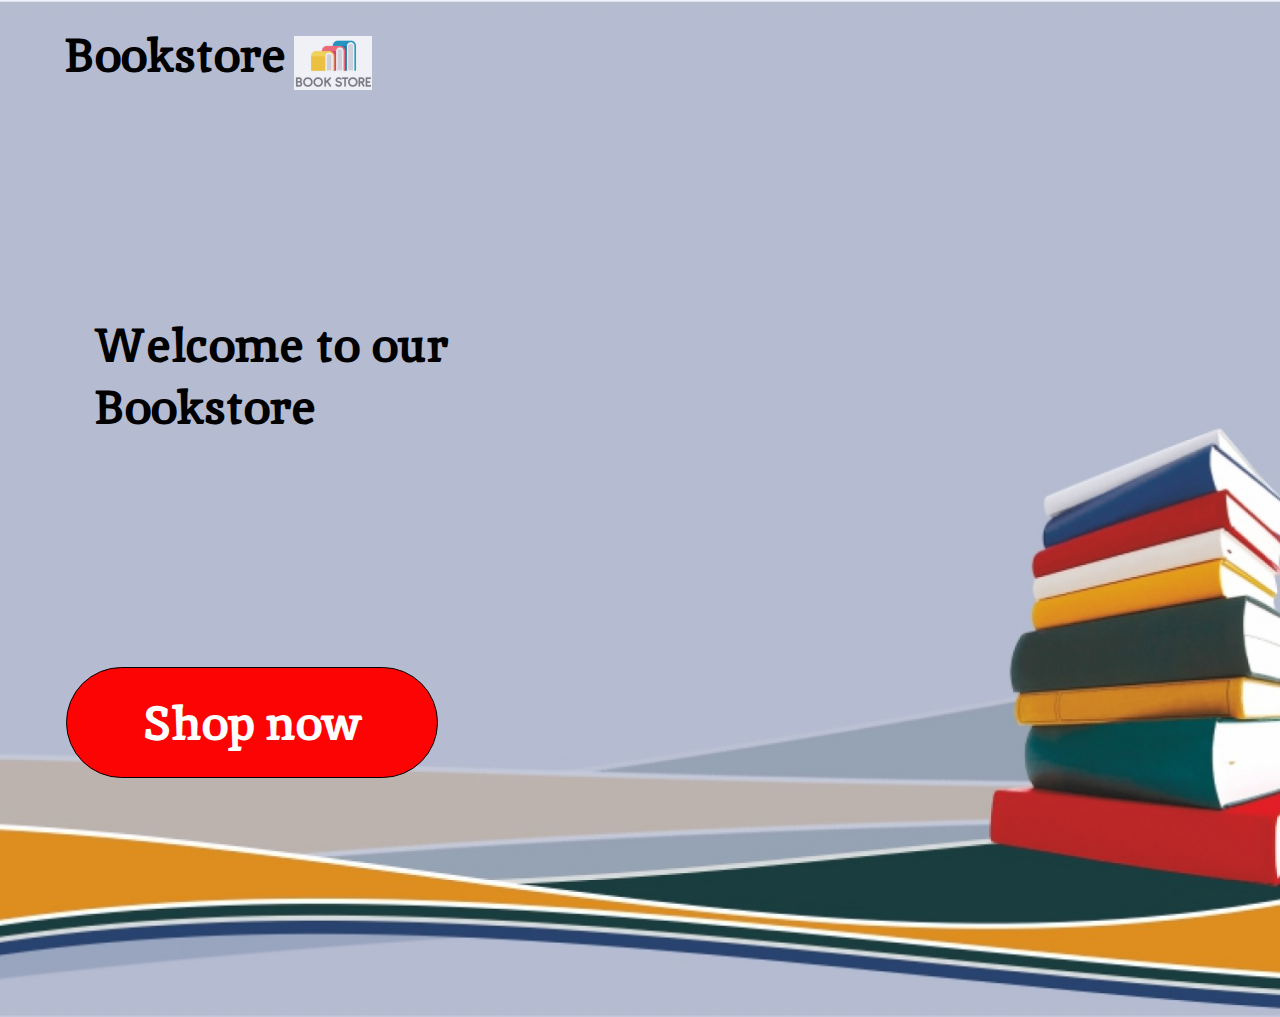
<file: Assignment2/index.html>
<!DOCTYPE html>
<html>
  <head>
    <meta charset="utf-8" />
    <meta name="viewport" content="initial-scale=1, width=device-width" />

    <link rel="stylesheet" href="./global.css" />
    <link rel="stylesheet" href="./index.css" />
    <link
      rel="stylesheet"
      href="https://fonts.googleapis.com/css2?family=Inika:wght@400;700&display=swap"
    />
    <link
      rel="stylesheet"
      href="https://fonts.googleapis.com/css2?family=Inter:wght@400;700&display=swap"
    />
    <link
      rel="stylesheet"
      href="https://fonts.googleapis.com/css2?family=Inria Sans:wght@700&display=swap"
    />
  </head>
  <body>
    <div class="desktop-1">
      <img
        class="a-n-5-book-shop-icon1"
        alt=""
        src="./public/an5-book-shop@2x.png"
      />

      <header class="frame-base">
        <b class="bookstore9">Bookstore</b>
        <div class="skjwkxh-box">
          <img
            class="skjwkx0h-icon8"
            loading="lazy"
            alt=""
            src="./public/skjwkx0h@2x.png"
          />
        </div>
        <div class="home-categories">
          <div class="home8">Home</div>
          <div class="categories8" id="categoriesText">Categories</div>
          <div class="welcome-message-frame">
            <div class="products9" id="productsText">Products</div>
          </div>
        </div>
      </header>
      <section class="sub-frame">
        <div class="welcome-to-our-bookstore-parent">
          <b class="welcome-to-our-container1">
            <p class="welcome-to-our1">Welcome to our</p>
            <p class="bookstore10">Bookstore</p>
          </b>
          <div class="call-to-action-wrapper">
            <button class="call-to-action">
              <div class="first-rectangle" id="firstRectangle"></div>
              <b class="shop-now1">Shop now</b>
            </button>
          </div>
        </div>
      </section>
    </div>

    <script>
      var categoriesText = document.getElementById("categoriesText");
      if (categoriesText) {
        categoriesText.addEventListener("click", function (e) {
          window.location.href = "./science-book.html";
        });
      }
      
      var productsText = document.getElementById("productsText");
      if (productsText) {
        productsText.addEventListener("click", function (e) {
          window.location.href = "./product.html";
        });
      }
      
      var firstRectangle = document.getElementById("firstRectangle");
      if (firstRectangle) {
        firstRectangle.addEventListener("click", function (e) {
          window.location.href = "./science-book.html";
        });
      }
      </script>
  </body>
</html>
</file>
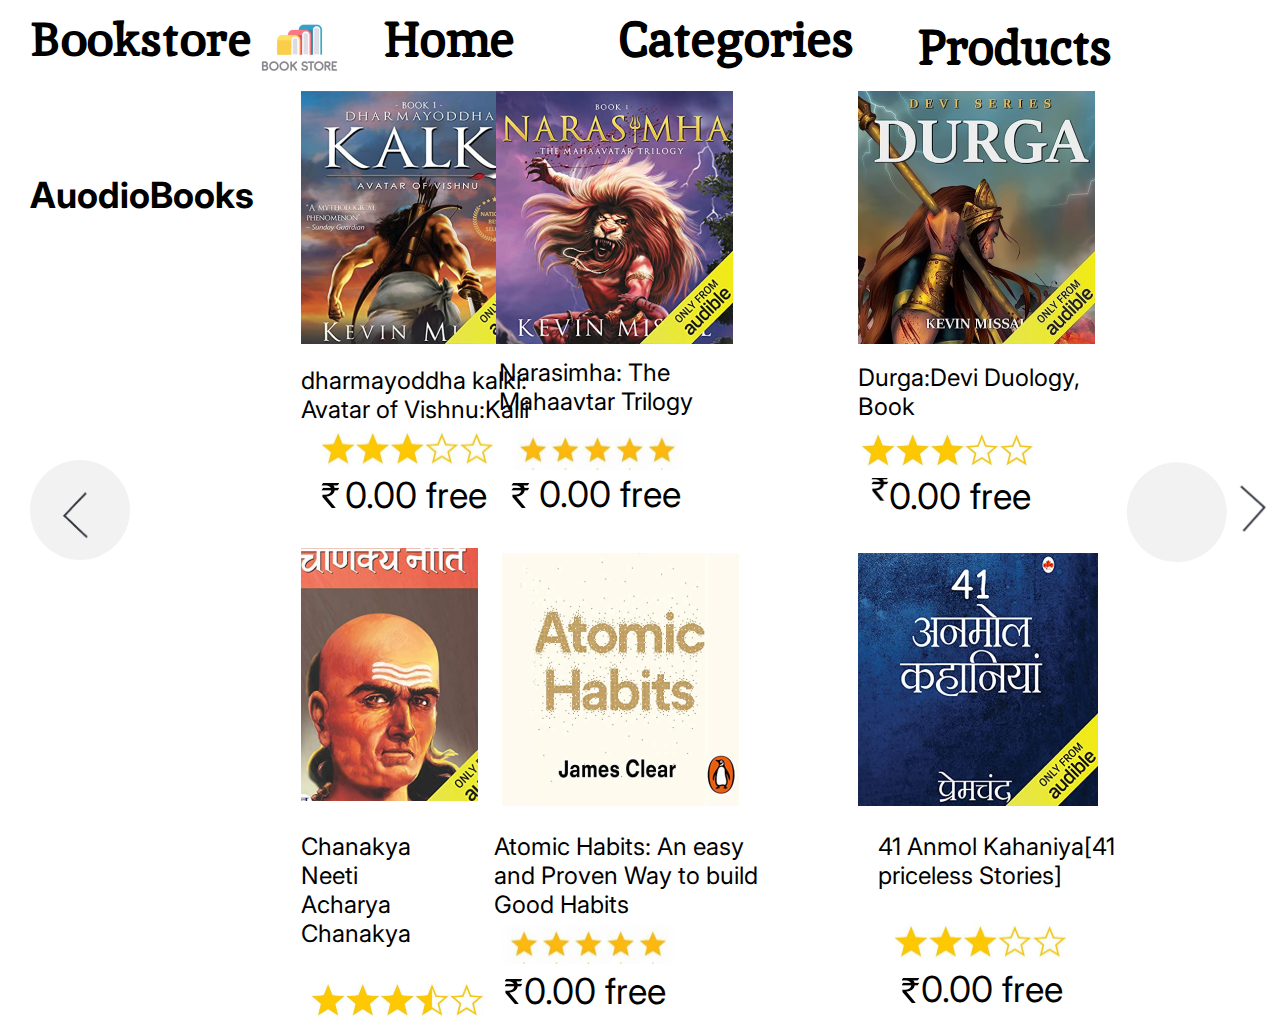
<file: Assignment2/auodio-book.html>
<!DOCTYPE html>
<html>
  <head>
    <meta charset="utf-8" />
    <meta name="viewport" content="initial-scale=1, width=device-width" />

    <link rel="stylesheet" href="./global.css" />
    <link rel="stylesheet" href="./auodio-book.css" />
    <link
      rel="stylesheet"
      href="https://fonts.googleapis.com/css2?family=Inika:wght@400;700&display=swap"
    />
    <link
      rel="stylesheet"
      href="https://fonts.googleapis.com/css2?family=Inter:wght@400;700&display=swap"
    />
    <link
      rel="stylesheet"
      href="https://fonts.googleapis.com/css2?family=Inria Sans:wght@700&display=swap"
    />
  </head>
  <body>
    <div class="auodio-book">
      <img
        class="image-9-icon"
        loading="lazy"
        alt=""
        src="./public/image-9@2x.png"
      />

      <img class="image-14-icon" alt="" src="./public/image-9@2x.png" />

      <div class="auodio-book-inner">
        <main class="bookstore-label-parent">
          <div class="bookstore-label">
            <div class="skwxkxh-shape">
              <div class="chanakya-banner-parent">
                <div class="chanakya-banner">
                  <b class="bookstore">Bookstore</b>
                </div>
                <img
                  class="skjwkx0h-icon"
                  loading="lazy"
                  alt=""
                  src="./public/skjwkx0h@2x.png"
                />
              </div>
              <div class="free-text-label">
                <div class="secondary-frame">
                  <div class="audiobooks-label">
                    <b class="auodiobooks">AuodioBooks</b>
                    <div class="home-categories-frame-parent">
                      <div class="home-categories-frame"></div>
                      <img
                        class="expand-right-icon"
                        loading="lazy"
                        alt=""
                        src="./public/expand-right@2x.png"
                        id="expandRightImage"
                      />
                    </div>
                  </div>
                </div>
                <div class="rectangle-shape-parent">
                  <img
                    class="rectangle-shape-icon"
                    loading="lazy"
                    alt=""
                    src="./public/rectangle-15@2x.png"
                  />

                  <div class="chanakya-quote-label">
                    <div class="dharmayoddha-kalki-avatar-container">
                      <p class="dharmayoddha-kalki">dharmayoddha kalki:</p>
                      <p class="avatar-of-vishnukalli">
                        Avatar of Vishnu:Kalli
                      </p>
                    </div>
                    <div class="audio-book-frame">
                      <div class="image-20-parent">
                        <img
                          class="image-20-icon"
                          loading="lazy"
                          alt=""
                          src="./public/image-20@2x.png"
                        />

                        <div class="image-29-parent">
                          <img
                            class="image-29-icon"
                            loading="lazy"
                            alt=""
                            src="./public/image-9@2x.png"
                          />

                          <div class="free">0.00 free</div>
                        </div>
                      </div>
                    </div>
                  </div>
                  <div class="rectangle-wrapper">
                    <img
                      class="frame-child"
                      loading="lazy"
                      alt=""
                      src="./public/rectangle-20@2x.png"
                    />
                  </div>
                  <div class="chanakya-neeti-acharya-frame">
                    <div class="chanakya-neeti">Chanakya Neeti</div>
                    <div class="acharya-chanakya">Acharya Chanakya</div>
                  </div>
                  <div class="background-frame">
                    <div class="image-17-parent">
                      <img
                        class="image-17-icon"
                        loading="lazy"
                        alt=""
                        src="./public/image-17@2x.png"
                      />

                      <div class="bookstore-text">
                        <div class="skjwkxh-rectangle">
                          <div class="image-10-wrapper">
                            <img
                              class="image-10-icon"
                              loading="lazy"
                              alt=""
                              src="./public/image-9@2x.png"
                            />
                          </div>
                          <div class="free1">0.00 free</div>
                        </div>
                      </div>
                    </div>
                  </div>
                </div>
              </div>
            </div>
            <div class="frame-parent">
              <div class="home-parent">
                <div class="home" id="homeText">Home</div>
                <div class="categories">Categories</div>
              </div>
              <div class="home-categories-label">
                <div class="products-container-parent">
                  <img
                    class="products-container-icon"
                    loading="lazy"
                    alt=""
                    src="./public/rectangle-16@2x.png"
                  />

                  <div class="book-rectangle">
                    <div class="narasimha-the-mahaavtar-container">
                      <p class="narasimha-the">Narasimha: The</p>
                      <p class="mahaavtar-trilogy">Mahaavtar Trilogy</p>
                    </div>
                  </div>
                  <div class="category-frame">
                    <div class="image-28-parent">
                      <img
                        class="image-28-icon"
                        loading="lazy"
                        alt=""
                        src="./public/image-28@2x.png"
                      />

                      <div class="small-image-holder">
                        <div class="image-6-wrapper">
                          <img
                            class="image-6-icon"
                            loading="lazy"
                            alt=""
                            src="./public/image-9@2x.png"
                          />
                        </div>
                        <div class="free2">0.00 free</div>
                      </div>
                    </div>
                  </div>
                </div>
              </div>
              <div class="home-categories-bg">
                <div class="anmol-stories-label">
                  <div class="idols-rectangle-wrapper">
                    <img
                      class="idols-rectangle-icon"
                      loading="lazy"
                      alt=""
                      src="./public/rectangle-21@2x.png"
                    />
                  </div>
                  <div class="alexander-secret-text">
                    <div class="atomic-habits-an-container">
                      <p class="atomic-habits-an">Atomic Habits: An easy</p>
                      <p class="and-proven-way">and Proven Way to build</p>
                      <p class="good-habits">Good Habits</p>
                    </div>
                    <div class="image-26-wrapper">
                      <img
                        class="image-26-icon"
                        loading="lazy"
                        alt=""
                        src="./public/image-28@2x.png"
                      />
                    </div>
                    <div class="figma-icons-container">
                      <div class="image-11-parent">
                        <img
                          class="image-11-icon"
                          loading="lazy"
                          alt=""
                          src="./public/image-9@2x.png"
                        />

                        <div class="free3">0.00 free</div>
                      </div>
                    </div>
                  </div>
                </div>
              </div>
            </div>
          </div>
          <div class="atomic-habits-thumbnail">
            <div class="durga-devi-duology-text">
              <div class="products-rectangle">
                <div class="idols-power-murti-puja">
                  <div class="products" id="productsText">Products</div>
                </div>
                <div class="anmol-kahaniya-label">
                  <div class="second-image-rectangle-parent">
                    <img
                      class="second-image-rectangle"
                      loading="lazy"
                      alt=""
                      src="./public/rectangle-17@2x.png"
                    />

                    <div class="free-text">
                      <div class="durgadevi-duology-book-container">
                        <p class="durgadevi-duology">Durga:Devi Duology,</p>
                        <p class="book">Book</p>
                      </div>
                      <div class="home-categories-text">
                        <div class="image-23-parent">
                          <img
                            class="image-23-icon"
                            loading="lazy"
                            alt=""
                            src="./public/image-23@2x.png"
                          />

                          <div class="products-icons-row">
                            <div class="durga-devi-duology-image">
                              <div class="image-7-wrapper">
                                <img
                                  class="image-7-icon"
                                  loading="lazy"
                                  alt=""
                                  src="./public/image-7@2x.png"
                                />
                              </div>
                              <div class="free4">0.00 free</div>
                            </div>
                          </div>
                        </div>
                      </div>
                    </div>
                  </div>
                </div>
                <div class="title-frame-wrapper">
                  <img
                    class="title-frame-icon"
                    loading="lazy"
                    alt=""
                    src="./public/rectangle-22@2x.png"
                  />
                </div>
                <div class="anmol-stories-frame">
                  <div class="anmol-kahaniya41-priceless-container">
                    <p class="anmol-kahaniya41">41 Anmol Kahaniya[41</p>
                    <p class="priceless-stories">priceless Stories]</p>
                  </div>
                </div>
                <div class="idols-rectangle">
                  <div class="image-22-parent">
                    <img
                      class="image-22-icon"
                      loading="lazy"
                      alt=""
                      src="./public/image-20@2x.png"
                    />

                    <div class="durga-devi-book-frame">
                      <div class="frame-group">
                        <div class="image-12-wrapper">
                          <img
                            class="image-12-icon"
                            loading="lazy"
                            alt=""
                            src="./public/image-9@2x.png"
                          />
                        </div>
                        <div class="free5">0.00 free</div>
                      </div>
                    </div>
                  </div>
                </div>
              </div>
              <div class="home-categories-frame1">
                <div class="narasimha-book-frame">
                  <div class="background-image-rectangle-parent">
                    <img
                      class="background-image-rectangle"
                      loading="lazy"
                      alt=""
                      src="./public/rectangle-19@2x.png"
                    />

                    <div class="idols-unearthing-the-container">
                      <p class="idols-unearthing-the">Idols: Unearthing the</p>
                      <p class="power-of-murti">Power of Murti Puja</p>
                    </div>
                  </div>
                  <div class="empty-rectangle">
                    <div class="subheading-frame-parent">
                      <div class="subheading-frame">
                        <div class="free6">0.00 free</div>
                      </div>
                      <img
                        class="idle-frame-icon"
                        loading="lazy"
                        alt=""
                        src="./public/rectangle-24@2x.png"
                      />
                    </div>
                    <div class="the-alexander-secret">The Alexander Secret</div>
                  </div>
                </div>
              </div>
              <div class="chanakya-wisdom"></div>
            </div>
          </div>
        </main>
      </div>
      <img
        class="expand-right-icon1"
        loading="lazy"
        alt=""
        src="./public/expand-right-1@2x.png"
        id="expandRightImage1"
      />
    </div>

    <script>
      var expandRightImage = document.getElementById("expandRightImage");
      if (expandRightImage) {
        expandRightImage.addEventListener("click", function (e) {
          window.location.href = "./science-book.html";
        });
      }
      
      var homeText = document.getElementById("homeText");
      if (homeText) {
        homeText.addEventListener("click", function (e) {
          window.location.href = "./desktop.html";
        });
      }
      
      var productsText = document.getElementById("productsText");
      if (productsText) {
        productsText.addEventListener("click", function (e) {
          window.location.href = "./product.html";
        });
      }
      
      var expandRightImage1 = document.getElementById("expandRightImage1");
      if (expandRightImage1) {
        expandRightImage1.addEventListener("click", function (e) {
          window.location.href = "./bussiness-book.html";
        });
      }
      </script>
  </body>
</html>
</file>
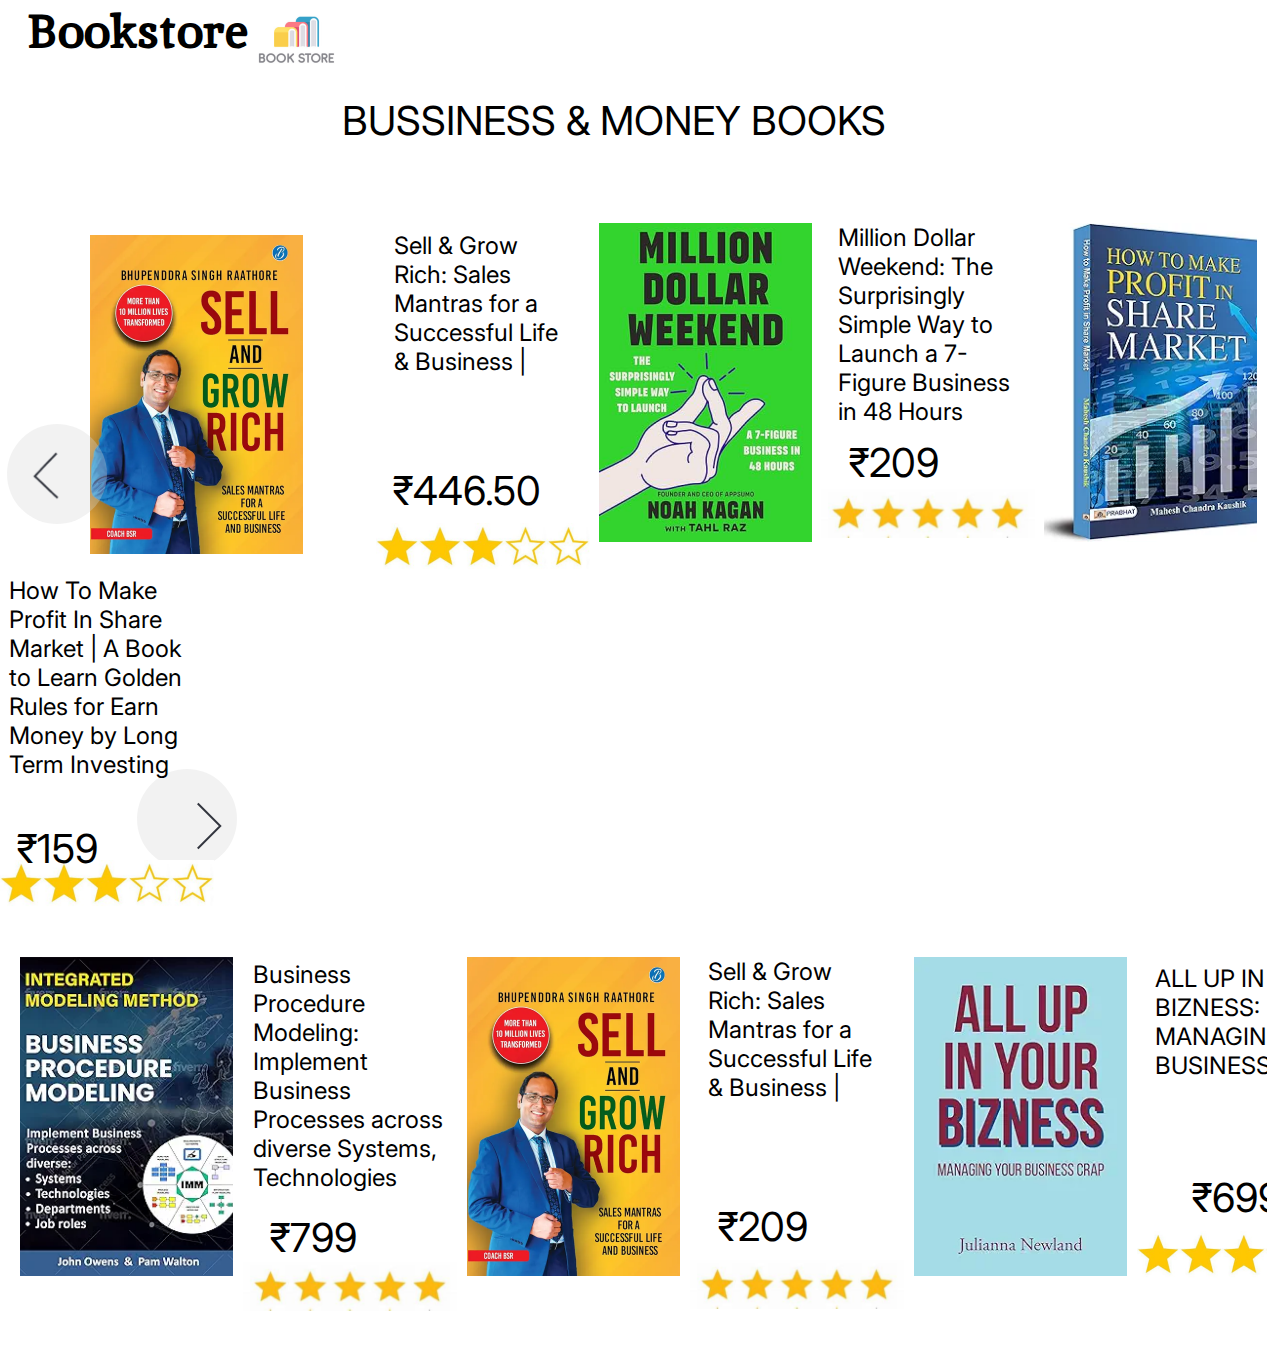
<file: Assignment2/bussiness-book.html>
<!DOCTYPE html>
<html>
  <head>
    <meta charset="utf-8" />
    <meta name="viewport" content="initial-scale=1, width=device-width" />

    <link rel="stylesheet" href="./global.css" />
    <link rel="stylesheet" href="./bussiness-book.css" />
    <link
      rel="stylesheet"
      href="https://fonts.googleapis.com/css2?family=Inika:wght@400;700&display=swap"
    />
    <link
      rel="stylesheet"
      href="https://fonts.googleapis.com/css2?family=Inter:wght@400;700&display=swap"
    />
    <link
      rel="stylesheet"
      href="https://fonts.googleapis.com/css2?family=Inria Sans:wght@700&display=swap"
    />
  </head>
  <body>
    <div class="bussiness-book">
      <div class="rectangle-frame-parent">
        <img
          class="rectangle-frame-icon"
          loading="lazy"
          alt=""
          src="./public/rectangle-25@2x.png"
        />

        <div class="ellipse-frame"></div>
      </div>
      <div class="bussiness-book-inner">
        <div class="frame-parent2">
          <header class="bookstore-group">
            <b class="bookstore2">Bookstore</b>
            <div class="skjwkx0h-container">
              <img
                class="skjwkx0h-icon2"
                loading="lazy"
                alt=""
                src="./public/skjwkx0h@2x.png"
              />
            </div>
            <nav class="home-categories-frame3">
              <div class="home2" id="homeText">Home</div>
              <div class="categories2">Categories</div>
              <div class="products-text">
                <div class="products2" id="productsText">Products</div>
              </div>
            </nav>
          </header>
          <div class="growth-frame">
            <div class="bussiness-money">BUSSINESS & MONEY BOOKS</div>
          </div>
        </div>
      </div>
      <main class="frame-main">
        <section class="frame-section">
          <div class="frame-parent3">
            <div class="expand-right-wrapper">
              <img
                class="expand-right-icon4"
                alt=""
                src="./public/expand-right@2x.png"
                id="expandRightImage"
              />
            </div>
            <div class="l-frame-text">
              <div class="sell-grow-rich-sales-mantra-parent">
                <div class="sell-grow">
                  Sell & Grow Rich: Sales Mantras for a Successful Life &
                  Business |
                </div>
                <div class="image">
                  <div class="second-currency-image">
                    <div class="div6">₹446.50</div>
                  </div>
                  <img
                    class="image-23-icon1"
                    loading="lazy"
                    alt=""
                    src="./public/image-201@2x.png"
                  />
                </div>
              </div>
            </div>
            <img
              class="l-frame-text1"
              loading="lazy"
              alt=""
              src="./public/rectangle-26@2x.png"
            />

            <div class="l-frame-text2">
              <div class="million-dollar-weekend-the-su-wrapper">
                <div class="million-dollar-weekend">
                  Million Dollar Weekend: The Surprisingly Simple Way to Launch
                  a 7-Figure Business in 48 Hours 
                </div>
              </div>
              <div class="home-categories-frame4">
                <div class="profit-in-share-market">
                  <div class="div7"> ₹209</div>
                </div>
                <img
                  class="image-26-icon2"
                  loading="lazy"
                  alt=""
                  src="./public/image-27@2x.png"
                />
              </div>
            </div>
            <img
              class="l-frame-text3"
              loading="lazy"
              alt=""
              src="./public/rectangle-52@2x.png"
            />

            <div class="profit-making-business-frame">
              <div class="business-procedure-modeling-te">
                <div class="how-to-make">
                  How To Make Profit In Share Market | A Book to Learn Golden
                  Rules for Earn Money by Long Term Investing
                </div>
                <div class="frame-parent4">
                  <div class="ellipse-group">
                    <div class="frame-child1"></div>
                    <img
                      class="expand-right-icon5"
                      alt=""
                      src="./public/expand-right-11.svg"
                    />

                    <img
                      class="image-24-icon"
                      alt=""
                      src="./public/image-201@2x.png"
                      id="image24"
                    />
                  </div>
                  <div class="div8">₹159</div>
                </div>
              </div>
            </div>
          </div>
        </section>
        <div class="business-implementation-frame">
          <div class="business-managing-text">
            <img
              class="business-procedure-modeling"
              loading="lazy"
              alt=""
              src="./public/rectangle-30@2x.png"
            />
          </div>
          <div class="business-managing-text1">
            <div class="frame-parent5">
              <div class="business-procedure-modeling-i-wrapper">
                <div class="business-procedure-modeling1">
                  Business Procedure Modeling: Implement Business Processes
                  across diverse Systems, Technologies 
                </div>
              </div>
              <div class="implementation-rectangle">
                <div class="frame">
                  <div class="div9"> ₹799</div>
                </div>
                <img
                  class="image-28-icon2"
                  loading="lazy"
                  alt=""
                  src="./public/image-27@2x.png"
                />
              </div>
            </div>
          </div>
          <div class="business-managing-text2">
            <img
              class="business-managing-text-child"
              loading="lazy"
              alt=""
              src="./public/rectangle-25@2x.png"
            />
          </div>
          <div class="business-managing-text3">
            <div class="sell-grow1">
              Sell & Grow Rich: Sales Mantras for a Successful Life & Business |
            </div>
            <div class="profit-in-share-market-parent">
              <div class="profit-in-share-market1">
                <div class="div10"> ₹209</div>
              </div>
              <img
                class="image-27-icon1"
                loading="lazy"
                alt=""
                src="./public/image-27@2x.png"
              />
            </div>
          </div>
          <div class="business-managing-text4">
            <img
              class="business-managing-text-item"
              loading="lazy"
              alt=""
              src="./public/rectangle-27@2x.png"
            />
          </div>
          <div class="managing-your-bizness">
            <div class="all-up-in-your-bizness-managi-parent">
              <div class="all-up-in">
                ALL UP IN YOUR BIZNESS: MANAGING YOUR BUSINESS CRAP 
              </div>
              <div class="a-l-l-u-p-i-n-y-o-u-r-b-i-z-n">
                <div class="frame-parent6">
                  <div class="wrapper1">
                    <div class="div11"> ₹699</div>
                  </div>
                  <img
                    class="image-18-icon1"
                    loading="lazy"
                    alt=""
                    src="./public/image-171@2x.png"
                  />
                </div>
              </div>
            </div>
          </div>
        </div>
      </main>
    </div>

    <script>
      var homeText = document.getElementById("homeText");
      if (homeText) {
        homeText.addEventListener("click", function (e) {
          window.location.href = "./desktop.html";
        });
      }
      
      var productsText = document.getElementById("productsText");
      if (productsText) {
        productsText.addEventListener("click", function (e) {
          window.location.href = "./product.html";
        });
      }
      
      var expandRightImage = document.getElementById("expandRightImage");
      if (expandRightImage) {
        expandRightImage.addEventListener("click", function (e) {
          window.location.href = "./auodio-book.html";
        });
      }
      
      var image24 = document.getElementById("image24");
      if (image24) {
        image24.addEventListener("click", function (e) {
          window.location.href = "./categorie.html";
        });
      }
      </script>
  </body>
</html>
</file>
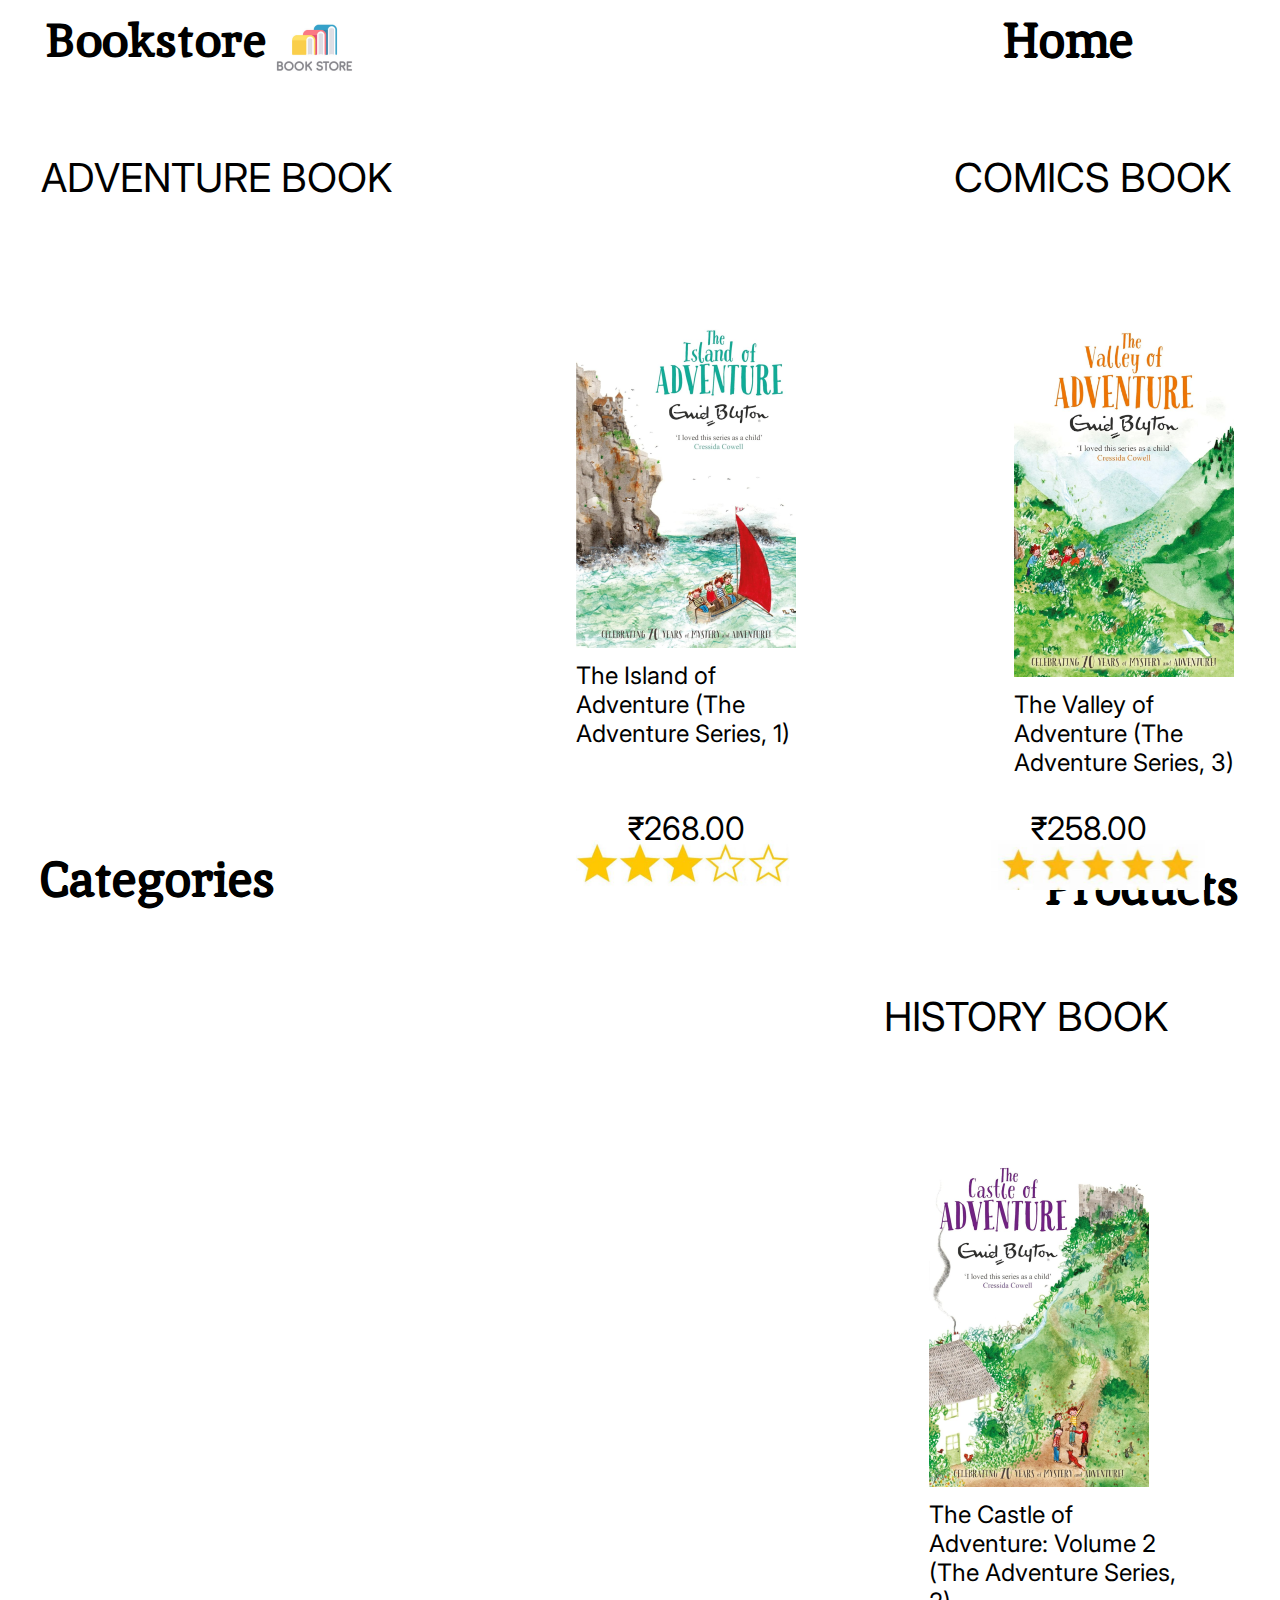
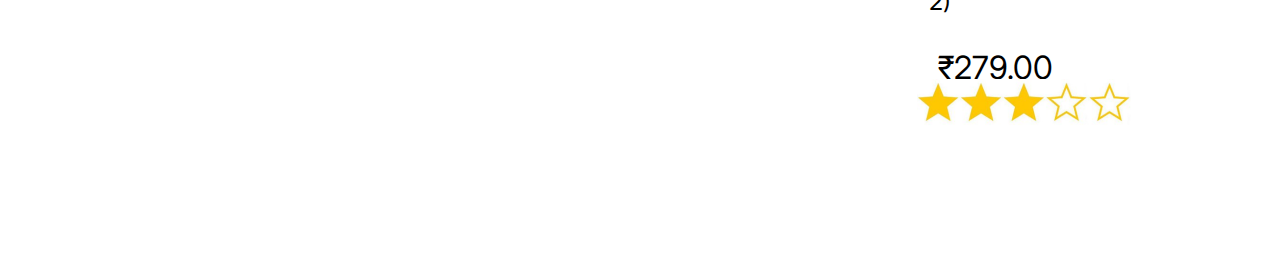
<file: Assignment2/categorie.html>
<!DOCTYPE html>
<html>
  <head>
    <meta charset="utf-8" />
    <meta name="viewport" content="initial-scale=1, width=device-width" />

    <link rel="stylesheet" href="./global.css" />
    <link rel="stylesheet" href="./categorie.css" />
    <link
      rel="stylesheet"
      href="https://fonts.googleapis.com/css2?family=Inika:wght@400;700&display=swap"
    />
    <link
      rel="stylesheet"
      href="https://fonts.googleapis.com/css2?family=Inter:wght@400;700&display=swap"
    />
    <link
      rel="stylesheet"
      href="https://fonts.googleapis.com/css2?family=Inria Sans:wght@700&display=swap"
    />
  </head>
  <body>
    <div class="categorie">
      <div class="frame-parent7">
        <header class="frame-bookstore-parent">
          <div class="frame-bookstore">
            <div class="text-title">
              <div class="frame-adventure-series-parent">
                <div class="frame-adventure-series">
                  <b class="bookstore3">Bookstore</b>
                </div>
                <img
                  class="skjwkx0h-icon3"
                  loading="lazy"
                  alt=""
                  src="./public/skjwkx0h@2x.png"
                />
              </div>
            </div>
            <div class="adventure-book">ADVENTURE BOOK</div>
          </div>
          <div class="frame-categories-and-products">
            <div class="frame-home">
              <div class="home3" id="homeText">Home</div>
            </div>
            <div class="comics-book" id="cOMICSBOOKText">COMICS BOOK</div>
          </div>
        </header>
        <div class="frame-island-of-adventure-seri">
          <div class="frame-currency-symbols-parent">
            <img
              class="frame-currency-symbols"
              loading="lazy"
              alt=""
              src="./public/rectangle-54@2x.png"
            />

            <div class="image-background">
              <div class="the-island-of">
                The Island of Adventure (The Adventure Series, 1)
              </div>
              <div class="text-book-name">
                <div class="parent">
                  <div class="div12">₹268.00</div>
                  <img
                    class="image-23-icon2"
                    loading="lazy"
                    alt=""
                    src="./public/image-201@2x.png"
                  />
                </div>
              </div>
            </div>
          </div>
          <div class="rectangle-parent1">
            <img
              class="frame-child2"
              loading="lazy"
              alt=""
              src="./public/rectangle-56@2x.png"
            />

            <div class="the-valley-of-adventure-the-a-parent">
              <div class="the-valley-of">
                The Valley of Adventure (The Adventure Series, 3)
              </div>
              <div class="frame-wrapper2">
                <div class="group">
                  <div class="div13">₹258.00</div>
                  <img
                    class="image-26-icon3"
                    loading="lazy"
                    alt=""
                    src="./public/image-27@2x.png"
                  />
                </div>
              </div>
            </div>
          </div>
        </div>
      </div>
      <div class="frame-with-categories">
        <div class="frame-with-products">
          <div class="categories3" id="categoriesText">Categories</div>
          <div class="frame-with-one-child">
            <div class="products3" id="productsText">Products</div>
          </div>
        </div>
        <div class="frame-with-history-book">
          <div class="history-book" id="hISTORYBOOKText">HISTORY BOOK</div>
        </div>
        <div class="frame-with-multiple-children">
          <div class="frame-with-rectangle-and-text">
            <div class="rectangle-shape-wrapper">
              <img
                class="rectangle-shape-icon1"
                loading="lazy"
                alt=""
                src="./public/rectangle-57@2x.png"
              />
            </div>
            <div class="frame-with-book-title">
              <div class="castle-of-adventure-series">
                <div class="the-castle-of">
                  The Castle of Adventure: Volume 2 (The Adventure Series, 2) 
                </div>
              </div>
              <div class="parent1">
                <div class="div14">₹279.00</div>
                <img
                  class="image-24-icon1"
                  loading="lazy"
                  alt=""
                  src="./public/image-201@2x.png"
                />
              </div>
            </div>
          </div>
        </div>
      </div>
    </div>

    <script>
      var homeText = document.getElementById("homeText");
      if (homeText) {
        homeText.addEventListener("click", function (e) {
          window.location.href = "./desktop.html";
        });
      }
      
      var cOMICSBOOKText = document.getElementById("cOMICSBOOKText");
      if (cOMICSBOOKText) {
        cOMICSBOOKText.addEventListener("click", function (e) {
          window.location.href = "./categorie1.html";
        });
      }
      
      var categoriesText = document.getElementById("categoriesText");
      if (categoriesText) {
        categoriesText.addEventListener("click", function (e) {
          window.location.href = "./science-book.html";
        });
      }
      
      var productsText = document.getElementById("productsText");
      if (productsText) {
        productsText.addEventListener("click", function (e) {
          window.location.href = "./product.html";
        });
      }
      
      var hISTORYBOOKText = document.getElementById("hISTORYBOOKText");
      if (hISTORYBOOKText) {
        hISTORYBOOKText.addEventListener("click", function (e) {
          window.location.href = "./categorie2.html";
        });
      }
      </script>
  </body>
</html>
</file>
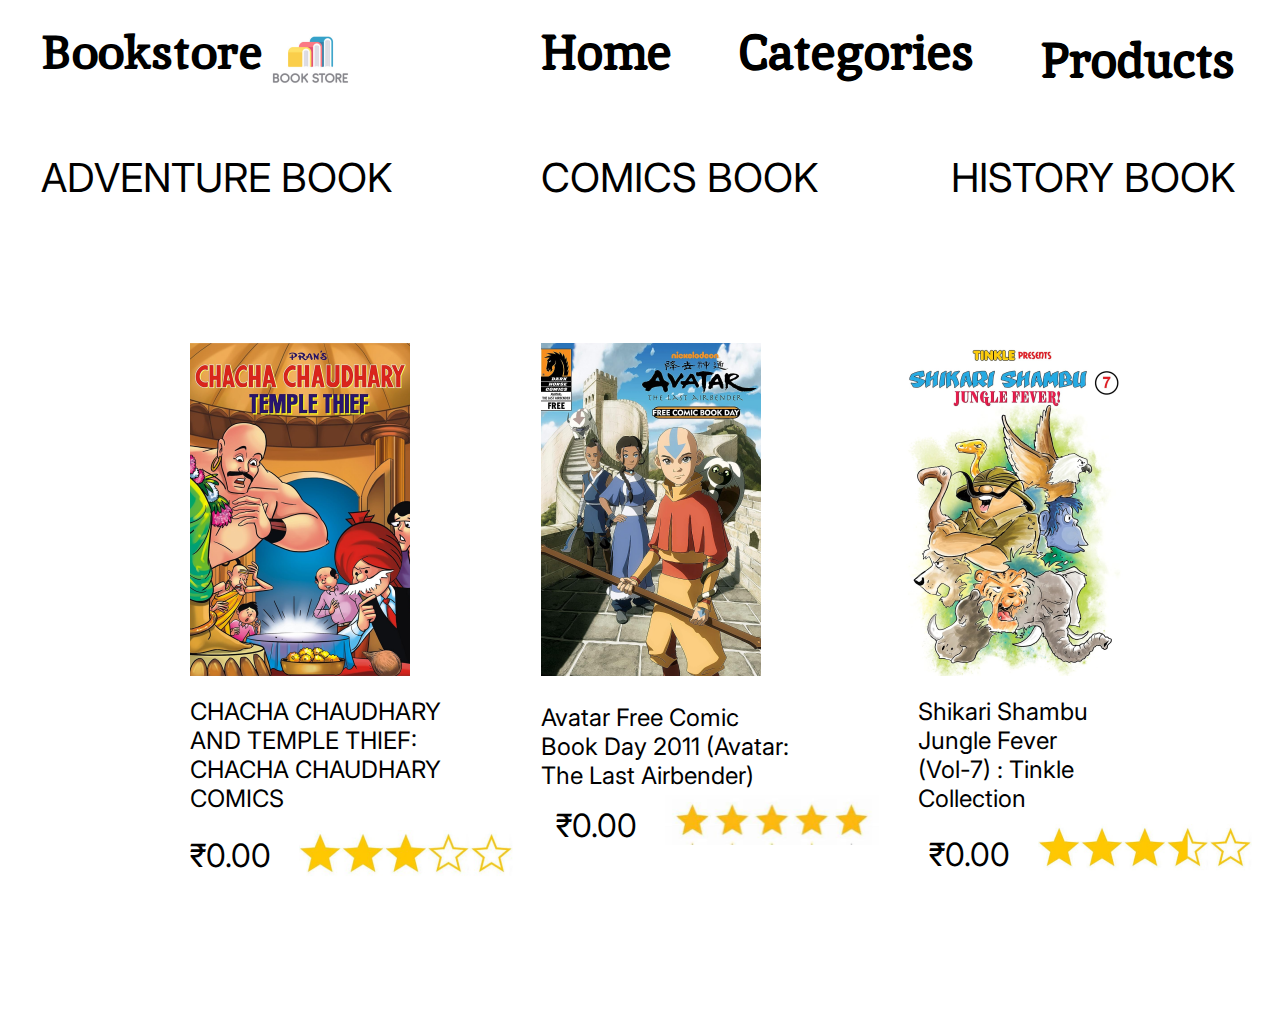
<file: Assignment2/categorie1.html>
<!DOCTYPE html>
<html>
  <head>
    <meta charset="utf-8" />
    <meta name="viewport" content="initial-scale=1, width=device-width" />

    <link rel="stylesheet" href="./global.css" />
    <link rel="stylesheet" href="./categorie1.css" />
    <link
      rel="stylesheet"
      href="https://fonts.googleapis.com/css2?family=Inika:wght@400;700&display=swap"
    />
    <link
      rel="stylesheet"
      href="https://fonts.googleapis.com/css2?family=Inter:wght@400;700&display=swap"
    />
    <link
      rel="stylesheet"
      href="https://fonts.googleapis.com/css2?family=Inria Sans:wght@700&display=swap"
    />
  </head>
  <body>
    <div class="categorie1">
      <div class="category-frame1">
        <div class="f-r-a-m-e-parent">
          <div class="f-r-a-m-e1">
            <b class="bookstore4">Bookstore</b>
          </div>
          <img
            class="skjwkx0h-icon4"
            loading="lazy"
            alt=""
            src="./public/skjwkx0h@2x.png"
          />
        </div>
        <div class="adventure-book-frame">
          <div class="adventure-book1" id="aDVENTUREBOOKText">
            ADVENTURE BOOK
          </div>
        </div>
        <div class="comic-or-history-frame">
          <div class="sub-category-frame-parent">
            <img
              class="sub-category-frame"
              loading="lazy"
              alt=""
              src="./public/rectangle-60@2x.png"
            />

            <div class="frame-with-text">
              <div class="chacha-chaudhary-and">
                CHACHA CHAUDHARY AND TEMPLE THIEF: CHACHA CHAUDHARY COMICS
              </div>
              <div class="parent2">
                <div class="div15">₹0.00</div>
                <img
                  class="image-23-icon3"
                  loading="lazy"
                  alt=""
                  src="./public/image-201@2x.png"
                />
              </div>
            </div>
          </div>
        </div>
      </div>
      <div class="frame-parent8">
        <header class="comics-book-history-frame-wrapper">
          <div class="comics-book-history-frame">
            <div class="avatar-free-comic-day-frame">
              <div class="shikari-shambu-frame">
                <div class="home4" id="homeText">Home</div>
                <div class="categories4">Categories</div>
                <div class="home-cats-container">
                  <div class="products4">Products</div>
                </div>
              </div>
            </div>
            <div class="comics-history">
              <div class="comics-book1">COMICS BOOK</div>
              <div class="history-book1" id="hISTORYBOOKText">HISTORY BOOK</div>
            </div>
          </div>
        </header>
        <div class="avatar-book-frame">
          <div class="rectangle-parent2">
            <img
              class="frame-child3"
              loading="lazy"
              alt=""
              src="./public/rectangle-62@2x.png"
            />

            <div class="comic-title">
              <div class="avatar-free-comic">
                Avatar Free Comic Book Day 2011 (Avatar: The Last Airbender)
              </div>
              <div class="price-tag">
                <div class="parent3">
                  <div class="div16">₹0.00</div>
                  <img
                    class="image-26-icon4"
                    loading="lazy"
                    alt=""
                    src="./public/image-27@2x.png"
                  />
                </div>
              </div>
            </div>
          </div>
          <div class="rectangle-parent3">
            <img
              class="frame-child4"
              loading="lazy"
              alt=""
              src="./public/rectangle-63@2x.png"
            />

            <div class="shikari-frame-wrapper">
              <div class="shikari-frame">
                <div class="shikari-shambu-jungle">
                  Shikari Shambu Jungle Fever (Vol-7) : Tinkle Collection
                </div>
                <div class="shikari-frame-inner">
                  <div class="parent4">
                    <div class="div17">₹0.00</div>
                    <img
                      class="image-18-icon2"
                      loading="lazy"
                      alt=""
                      src="./public/image-171@2x.png"
                    />
                  </div>
                </div>
              </div>
            </div>
          </div>
        </div>
      </div>
    </div>

    <script>
      var aDVENTUREBOOKText = document.getElementById("aDVENTUREBOOKText");
      if (aDVENTUREBOOKText) {
        aDVENTUREBOOKText.addEventListener("click", function (e) {
          window.location.href = "./categorie.html";
        });
      }
      
      var homeText = document.getElementById("homeText");
      if (homeText) {
        homeText.addEventListener("click", function (e) {
          window.location.href = "./desktop.html";
        });
      }
      
      var hISTORYBOOKText = document.getElementById("hISTORYBOOKText");
      if (hISTORYBOOKText) {
        hISTORYBOOKText.addEventListener("click", function (e) {
          window.location.href = "./categorie2.html";
        });
      }
      </script>
  </body>
</html>
</file>
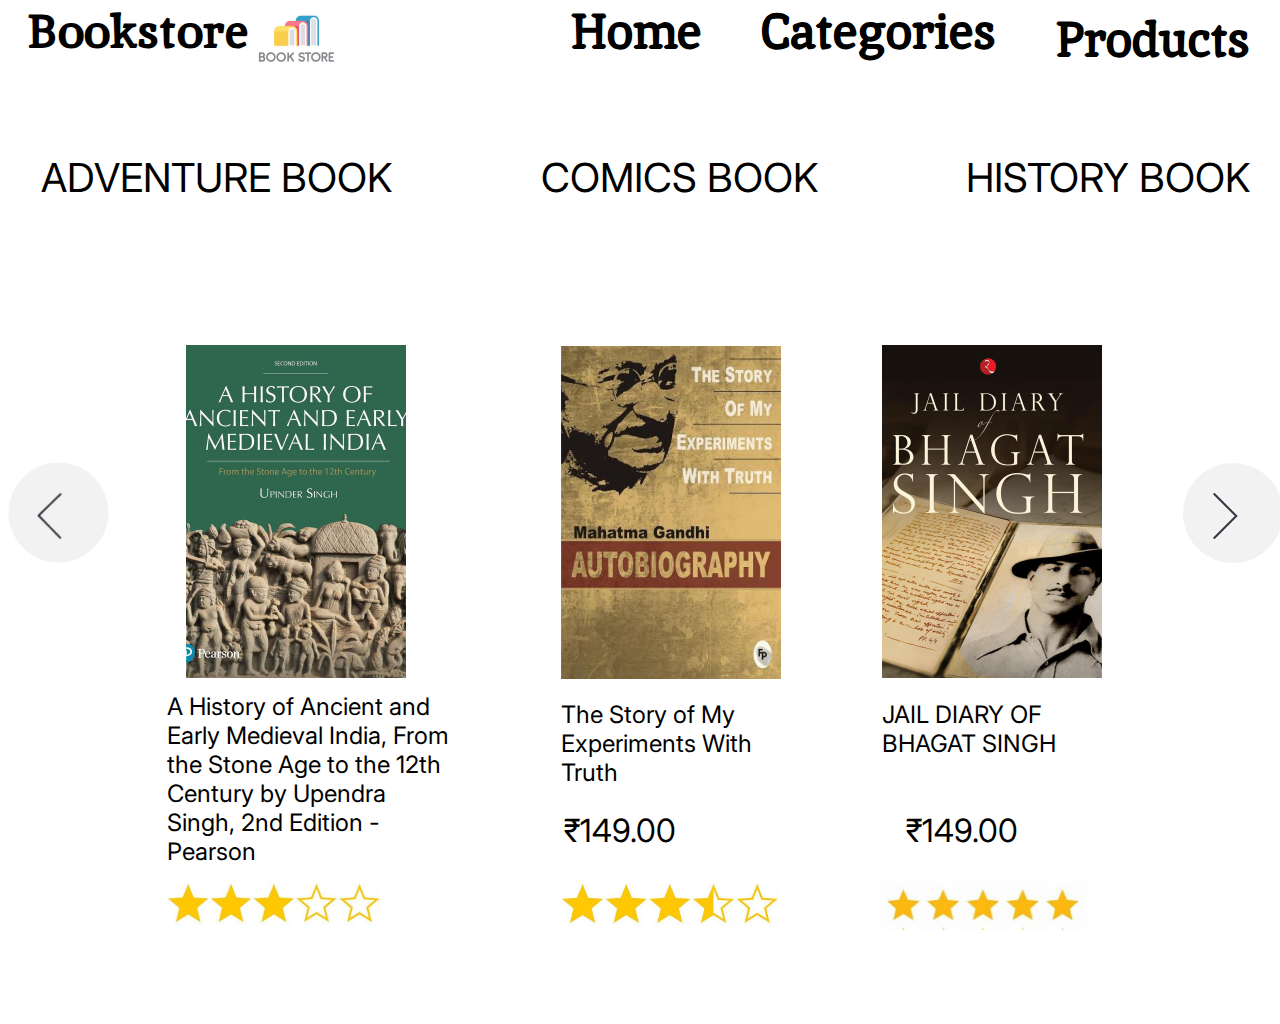
<file: Assignment2/categorie2.html>
<!DOCTYPE html>
<html>
  <head>
    <meta charset="utf-8" />
    <meta name="viewport" content="initial-scale=1, width=device-width" />

    <link rel="stylesheet" href="./global.css" />
    <link rel="stylesheet" href="./categorie2.css" />
    <link
      rel="stylesheet"
      href="https://fonts.googleapis.com/css2?family=Inika:wght@400;700&display=swap"
    />
    <link
      rel="stylesheet"
      href="https://fonts.googleapis.com/css2?family=Inter:wght@400;700&display=swap"
    />
    <link
      rel="stylesheet"
      href="https://fonts.googleapis.com/css2?family=Inria Sans:wght@700&display=swap"
    />
  </head>
  <body>
    <div class="categorie2">
      <div class="categorie-child"></div>
      <div class="children-frames-parent">
        <div class="children-frames">
          <div class="frame-parent9">
            <div class="frame-parent10">
              <div class="bookstore-wrapper">
                <b class="bookstore5">Bookstore</b>
              </div>
              <img
                class="skjwkx0h-icon5"
                loading="lazy"
                alt=""
                src="./public/skjwkx0h@2x.png"
              />
            </div>
            <div class="first-category-frame">
              <div class="adventure-book2" id="aDVENTUREBOOKText">
                ADVENTURE BOOK
              </div>
            </div>
          </div>
        </div>
        <div class="comics-book-history-frame1">
          <div class="home-categories-frame5">
            <img
              class="expand-right-icon6"
              loading="lazy"
              alt=""
              src="./public/expand-right1@2x.png"
              id="expandRightImage"
            />
          </div>
          <div class="history-frame-parent">
            <div class="history-frame">
              <img
                class="history-frame-child"
                loading="lazy"
                alt=""
                src="./public/rectangle-601@2x.png"
              />
            </div>
            <div class="a-history-of">
              A History of Ancient and Early Medieval India, From the Stone Age
              to the 12th Century by Upendra Singh, 2nd Edition - Pearson
            </div>
            <img
              class="image-23-icon4"
              loading="lazy"
              alt=""
              src="./public/image-201@2x.png"
            />
          </div>
        </div>
      </div>
      <div class="categorie-item"></div>
      <section class="comics-book-frame">
        <div class="frame-with-home-categories">
          <header class="home-cats">
            <div class="home-categories-frame6">
              <div class="home5" id="homeText">Home</div>
              <div class="categories5">Categories</div>
              <div class="c-o-m-i-c-s-h-i-s-t-o-r-y-b-o">
                <div class="products5" id="productsText">Products</div>
              </div>
            </div>
          </header>
          <div class="comics-history-book-frame">
            <div class="comics-book2" id="cOMICSBOOKText">COMICS BOOK</div>
            <div class="history-book2">HISTORY BOOK</div>
          </div>
        </div>
        <div class="frame-with-image">
          <div class="another-frame">
            <div class="inner-rectangle">
              <div class="history-book-frame">
                <img
                  class="bhagat-singh-jail-diary-frame"
                  loading="lazy"
                  alt=""
                  src="./public/rectangle-61@2x.png"
                />
              </div>
              <div class="rupee-symbol">
                <div class="the-story-of">
                  The Story of My Experiments With Truth
                </div>
                <div class="nested-frame-with-rectangle-parent">
                  <div class="nested-frame-with-rectangle">
                    <div class="div18">₹149.00</div>
                  </div>
                  <img
                    class="image-18-icon3"
                    loading="lazy"
                    alt=""
                    src="./public/image-171@2x.png"
                  />
                </div>
              </div>
            </div>
            <div class="frame-with-right-expand">
              <div class="money-frame">
                <div class="frame-with-inner-rectangle">
                  <div class="bhagat-singh-book">
                    <img
                      class="experiments-truth-text"
                      loading="lazy"
                      alt=""
                      src="./public/rectangle-621@2x.png"
                    />

                    <div class="jail-diary-of">JAIL DIARY OF BHAGAT SINGH</div>
                  </div>
                  <div class="expand-right-instance">
                    <img
                      class="expand-right-icon7"
                      alt=""
                      src="./public/expand-right-11.svg"
                      id="expandRight"
                    />
                  </div>
                </div>
              </div>
              <div class="ancient-india-history-text">
                <div class="book-frame">
                  <div class="div19">₹149.00</div>
                </div>
                <img
                  class="image-26-icon5"
                  loading="lazy"
                  alt=""
                  src="./public/image-27@2x.png"
                />
              </div>
            </div>
          </div>
        </div>
      </section>
    </div>

    <script>
      var aDVENTUREBOOKText = document.getElementById("aDVENTUREBOOKText");
      if (aDVENTUREBOOKText) {
        aDVENTUREBOOKText.addEventListener("click", function (e) {
          window.location.href = "./categorie.html";
        });
      }
      
      var expandRightImage = document.getElementById("expandRightImage");
      if (expandRightImage) {
        expandRightImage.addEventListener("click", function (e) {
          window.location.href = "./categorie1.html";
        });
      }
      
      var homeText = document.getElementById("homeText");
      if (homeText) {
        homeText.addEventListener("click", function (e) {
          window.location.href = "./desktop.html";
        });
      }
      
      var productsText = document.getElementById("productsText");
      if (productsText) {
        productsText.addEventListener("click", function (e) {
          window.location.href = "./product.html";
        });
      }
      
      var cOMICSBOOKText = document.getElementById("cOMICSBOOKText");
      if (cOMICSBOOKText) {
        cOMICSBOOKText.addEventListener("click", function (e) {
          window.location.href = "./categorie1.html";
        });
      }
      
      var expandRight = document.getElementById("expandRight");
      if (expandRight) {
        expandRight.addEventListener("click", function (e) {
          window.location.href = "./product.html";
        });
      }
      </script>
  </body>
</html>
</file>
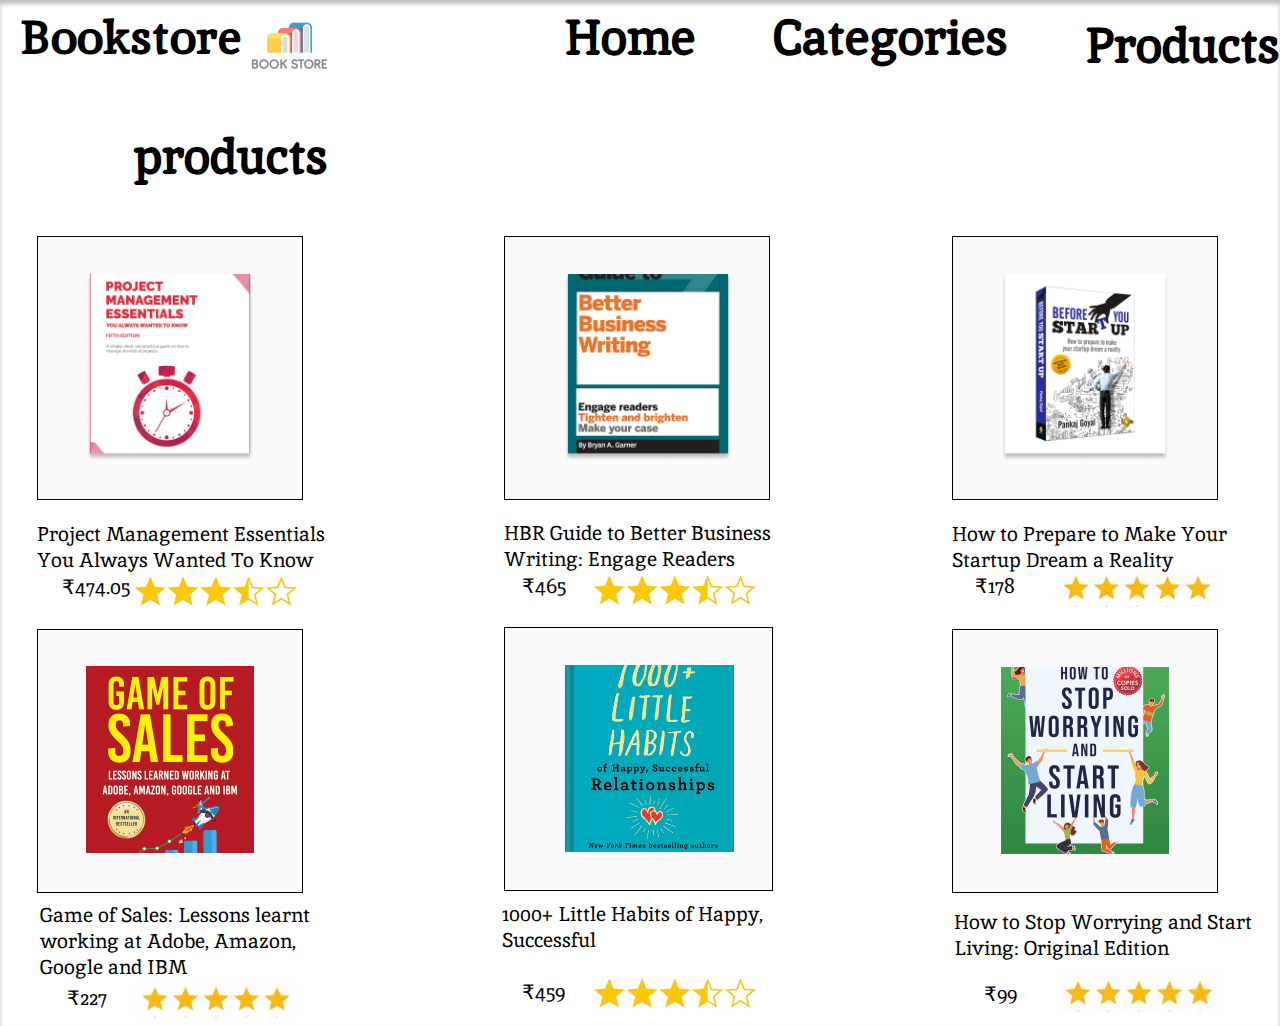
<file: Assignment2/product.html>
<!DOCTYPE html>
<html>
  <head>
    <meta charset="utf-8" />
    <meta name="viewport" content="initial-scale=1, width=device-width" />

    <link rel="stylesheet" href="./global.css" />
    <link rel="stylesheet" href="./product.css" />
    <link
      rel="stylesheet"
      href="https://fonts.googleapis.com/css2?family=Inika:wght@400;700&display=swap"
    />
    <link
      rel="stylesheet"
      href="https://fonts.googleapis.com/css2?family=Inter:wght@400;700&display=swap"
    />
    <link
      rel="stylesheet"
      href="https://fonts.googleapis.com/css2?family=Inria Sans:wght@700&display=swap"
    />
  </head>
  <body>
    <div class="product">
      <div class="an-bookshop-container">
        <div class="products-container">
          <div class="bookstore-frame">
            <header class="home-categories-frame7">
              <h1 class="bookstore6">Bookstore</h1>
              <div class="skjwkx0h-frame">
                <img
                  class="skjwkx0h-icon6"
                  loading="lazy"
                  alt=""
                  src="./public/skjwkx0h@2x.png"
                />
              </div>
              <nav class="home-products-frame">
                <h1 class="home6" id="homeText">Home</h1>
                <h1 class="categories6" id="categoriesText">Categories</h1>
                <div class="product-label">
                  <h1 class="products6">Products</h1>
                </div>
              </nav>
            </header>
          </div>
          <img class="skjwkx0h-icon7" alt="" src="./public/skjwkx0h@2x.png" />
        </div>
      </div>
      <img
        class="a-n-5-book-shop-icon"
        alt=""
        src="./public/an5-book-shop@2x.png"
      />

      <b class="bookstore7">Bookstore</b>
      <b class="welcome-to-our-container">
        <p class="welcome-to-our">Welcome to Our</p>
        <p class="bookstore8">Bookstore</p>
      </b>
      <div class="products-title">
        <h1 class="products7">products</h1>
      </div>
      <b class="shop-now">Shop now</b>
      <div class="home7">Home</div>
      <div class="products8">Products</div>
      <div class="product-frame-wrapper">
        <main class="product-frame1">
          <div class="sub-category-frame1">
            <div class="sub-category-frame-child"></div>
          </div>
          <div class="sub-category-label">
            <div class="image-frame">
              <div class="worry-rectangle">
                <div class="worry-rectangle-child"></div>
                <img
                  class="product-frame-icon"
                  loading="lazy"
                  alt=""
                  src="./public/rectangle-82@2x.png"
                />
              </div>
              <div class="an-bookshop-rectangle">
                <div class="project-management-essentials">
                  Project Management Essentials You Always Wanted To Know
                </div>
                <div class="products-text1">
                  <div class="skjwkxh-frame">
                    <div class="div20">₹474.05</div>
                    <div class="image-29-wrapper">
                      <img
                        class="image-29-icon1"
                        loading="lazy"
                        alt=""
                        src="./public/image-29@2x.png"
                      />
                    </div>
                  </div>
                </div>
              </div>
              <div class="anbookshop-rectangle">
                <div class="worry-rectangle1">
                  <div class="worry-rectangle-item"></div>
                  <img
                    class="worry-rectangle-inner"
                    loading="lazy"
                    alt=""
                    src="./public/rectangle-85@2x.png"
                  />
                </div>
                <div class="project-management-essentials1">
                  <div class="image-frame1">
                    <div class="game-of-sales">
                      Game of Sales: Lessons learnt working at Adobe, Amazon,
                      Google and IBM 
                    </div>
                    <div class="h-b-r-guide-to-better-business">
                      <div class="little-habits-of-happy-success-parent">
                        <div class="little-habits-of-happy-success">
                          <div class="div21">₹227</div>
                        </div>
                        <img
                          class="image-32-icon"
                          loading="lazy"
                          alt=""
                          src="./public/image-32@2x.png"
                        />
                      </div>
                    </div>
                  </div>
                </div>
              </div>
            </div>
            <div class="frame-parent11">
              <div class="worry-rectangle-wrapper">
                <div class="worry-rectangle2">
                  <div class="rectangle-div"></div>
                  <img
                    class="worry-rectangle-child1"
                    loading="lazy"
                    alt=""
                    src="./public/rectangle-87@2x.png"
                  />
                </div>
              </div>
              <div class="frame-wrapper3">
                <div class="hbr-guide-to-better-business-w-parent">
                  <div class="hbr-guide-to">
                    HBR Guide to Better Business Writing: Engage Readers
                  </div>
                  <div class="frame-wrapper4">
                    <div class="parent5">
                      <div class="div22">₹465</div>
                      <div class="image-33-wrapper">
                        <img
                          class="image-33-icon"
                          loading="lazy"
                          alt=""
                          src="./public/image-29@2x.png"
                        />
                      </div>
                    </div>
                  </div>
                </div>
              </div>
              <div class="frame-wrapper5">
                <div class="frame-parent12">
                  <div class="worry-rectangle-container">
                    <div class="worry-rectangle3">
                      <div class="worry-rectangle-child2"></div>
                      <img
                        class="worry-rectangle-child3"
                        loading="lazy"
                        alt=""
                        src="./public/rectangle-84@2x.png"
                      />
                    </div>
                  </div>
                  <div class="little-habits-of">
                    1000+ Little Habits of Happy, Successful
                  </div>
                </div>
              </div>
              <div class="parent6">
                <div class="div23">₹459</div>
                <img
                  class="image-30-icon"
                  loading="lazy"
                  alt=""
                  src="./public/image-29@2x.png"
                />
              </div>
            </div>
            <div class="frame-parent13">
              <div class="worry-rectangle-frame">
                <div class="worry-rectangle4">
                  <div class="worry-rectangle-child4"></div>
                  <img
                    class="worry-rectangle-child5"
                    loading="lazy"
                    alt=""
                    src="./public/rectangle-86@2x.png"
                  />
                </div>
              </div>
              <div class="prepare-rectangle">
                <div class="how-to-prep-frame">
                  <img
                    class="image-29-icon2"
                    loading="lazy"
                    alt=""
                    src="./public/image-32@2x.png"
                  />

                  <div class="how-to-prepare">
                    How to Prepare to Make Your Startup Dream a Reality
                  </div>
                </div>
                <div class="wrapper2">
                  <div class="div24">₹178</div>
                </div>
              </div>
              <div class="worry-rectangle5">
                <div class="worry-rectangle-child6"></div>
                <img
                  class="worry-rectangle-child7"
                  loading="lazy"
                  alt=""
                  src="./public/rectangle-83@2x.png"
                />
              </div>
              <div class="how-to-stop-worrying-and-start-parent">
                <div class="how-to-stop">
                  How to Stop Worrying and Start Living: Original Edition 
                </div>
                <div class="start-life-frame">
                  <div class="prepare-frame">
                    <div class="your-startup-text">
                      <div class="div25">₹99</div>
                    </div>
                    <img
                      class="image-31-icon"
                      loading="lazy"
                      alt=""
                      src="./public/image-32@2x.png"
                    />
                  </div>
                </div>
              </div>
            </div>
          </div>
        </main>
      </div>
      <div class="categories7">Categories</div>
    </div>

    <script>
      var homeText = document.getElementById("homeText");
      if (homeText) {
        homeText.addEventListener("click", function (e) {
          window.location.href = "./desktop.html";
        });
      }
      
      var categoriesText = document.getElementById("categoriesText");
      if (categoriesText) {
        categoriesText.addEventListener("click", function (e) {
          window.location.href = "./science-book.html";
        });
      }
      </script>
  </body>
</html>
</file>
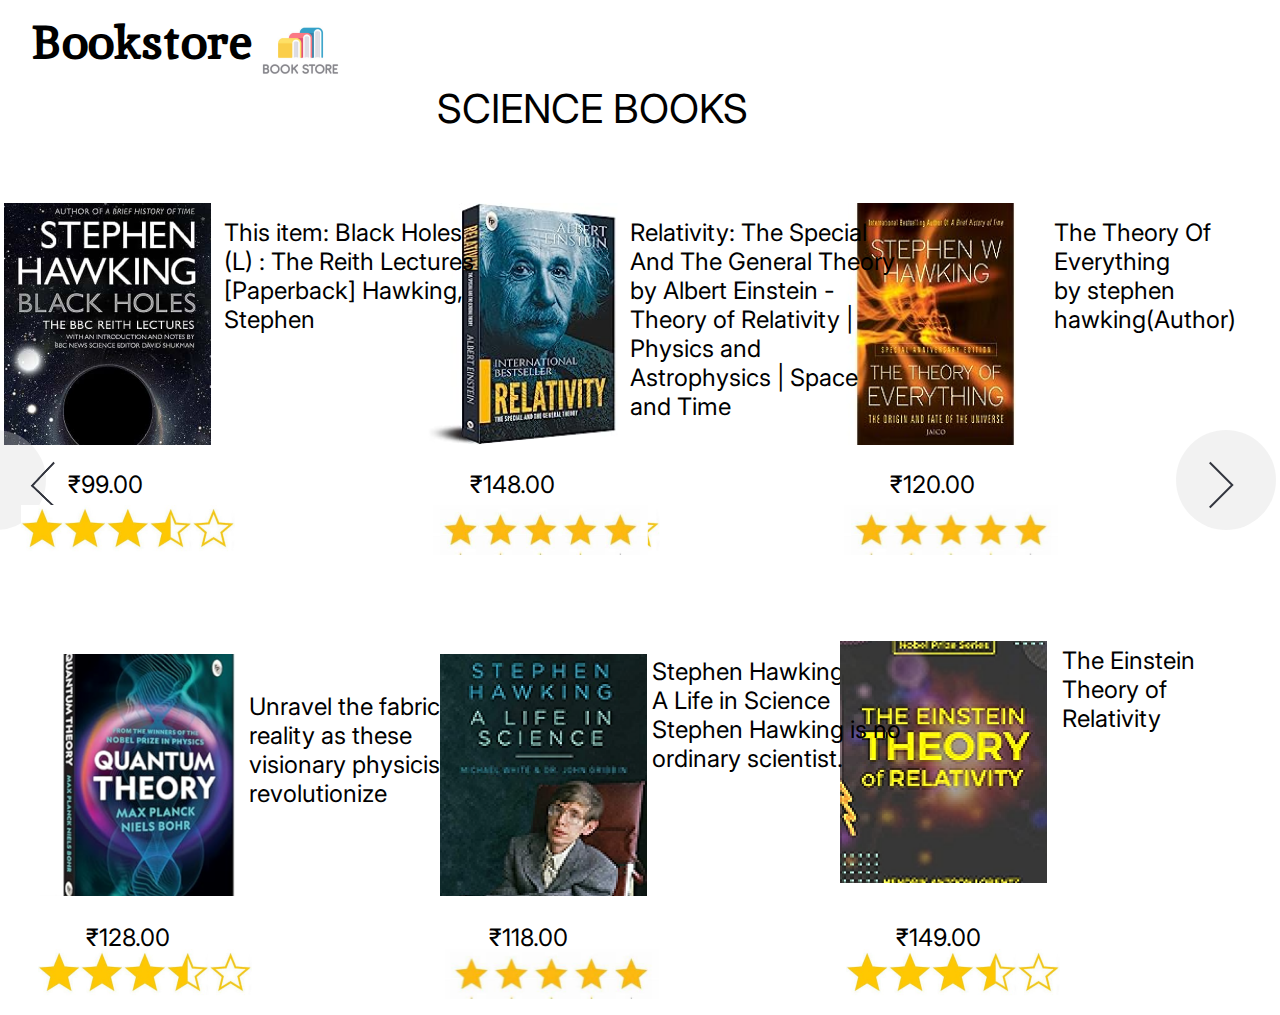
<file: Assignment2/science-book.html>
<!DOCTYPE html>
<html>
  <head>
    <meta charset="utf-8" />
    <meta name="viewport" content="initial-scale=1, width=device-width" />

    <link rel="stylesheet" href="./global.css" />
    <link rel="stylesheet" href="./science-book.css" />
    <link
      rel="stylesheet"
      href="https://fonts.googleapis.com/css2?family=Inika:wght@400;700&display=swap"
    />
    <link
      rel="stylesheet"
      href="https://fonts.googleapis.com/css2?family=Inter:wght@400;700&display=swap"
    />
    <link
      rel="stylesheet"
      href="https://fonts.googleapis.com/css2?family=Inria Sans:wght@700&display=swap"
    />
  </head>
  <body>
    <div class="science-book">
      <img
        class="expand-right-icon2"
        alt=""
        src="./public/expand-right@2x.png"
        id="expandRightImage"
      />

      <img class="image-25-icon" alt="" src="./public/image-25@2x.png" />

      <section class="home-categories-frame-wrapper">
        <div class="home-categories-frame2">
          <header class="bookstore-parent">
            <h1 class="bookstore1">Bookstore</h1>
            <div class="skjwkx0h-wrapper">
              <img
                class="skjwkx0h-icon1"
                loading="lazy"
                alt=""
                src="./public/skjwkx0h@2x.png"
              />
            </div>
            <nav class="home-group">
              <h1 class="home1" id="homeText">Home</h1>
              <h1 class="categories1">Categories</h1>
              <div class="products-wrapper">
                <h1 class="products1" id="productsText">Products</h1>
              </div>
            </nav>
          </header>
          <div class="science-books-wrapper">
            <h2 class="science-books">SCIENCE BOOKS</h2>
          </div>
        </div>
      </section>
      <section class="f-r-a-m-e-wrapper">
        <div class="f-r-a-m-e">
          <div class="frame-container">
            <div class="rectangle-parent">
              <img
                class="frame-item"
                loading="lazy"
                alt=""
                src="./public/rectangle-44@2x.png"
              />

              <div class="this-item-black-holes-l-t-wrapper">
                <div class="this-item-black-holes">
                  This item: Black Holes (L) : The Reith Lectures [Paperback]
                  Hawking, Stephen
                </div>
              </div>
            </div>
            <div class="black-holes-rectangle">
              <div class="relativity-frame">
                <div class="relativity-frame1">
                  <div class="relativity-frame-child"></div>
                  <div class="wrapper">
                    <div class="div">₹99.00</div>
                  </div>
                </div>
                <img
                  class="image-17-icon1"
                  loading="lazy"
                  alt=""
                  src="./public/image-171@2x.png"
                />
              </div>
            </div>
          </div>
          <div class="frame-div">
            <div class="rectangle-group">
              <img
                class="frame-inner"
                loading="lazy"
                alt=""
                src="./public/rectangle-45@2x.png"
              />

              <div class="relativity-the-special-and-th-wrapper">
                <div class="relativity-the-special">
                  Relativity: The Special And The General Theory by Albert
                  Einstein - Theory of Relativity | Physics and Astrophysics |
                  Space and Time 
                </div>
              </div>
            </div>
            <div class="frame-wrapper">
              <div class="frame-parent1">
                <div class="container">
                  <div class="div1">₹148.00</div>
                </div>
                <div class="image-20-group">
                  <img
                    class="image-20-icon1"
                    loading="lazy"
                    alt=""
                    src="./public/image-201@2x.png"
                  />

                  <img
                    class="image-27-icon"
                    alt=""
                    src="./public/image-27@2x.png"
                  />
                </div>
              </div>
            </div>
          </div>
          <div class="science-books-frame">
            <img
              class="science-books-frame-child"
              loading="lazy"
              alt=""
              src="./public/rectangle-46@2x.png"
            />

            <div class="ellipse-parent">
              <div class="ellipse-div"></div>
              <img
                class="expand-right-icon3"
                loading="lazy"
                alt=""
                src="./public/expand-right-11.svg"
                id="expandRight"
              />
            </div>
            <img
              class="image-26-icon1"
              loading="lazy"
              alt=""
              src="./public/image-27@2x.png"
            />

            <div class="the-theory-of">The Theory Of Everything</div>
            <div class="by-stephen-hawkingauthor">
              <p class="by-stephen">by stephen</p>
              <p class="hawkingauthor">hawking(Author)</p>
            </div>
            <div class="div2">₹120.00</div>
          </div>
        </div>
      </section>
      <section class="visionary-scientists-frame-wrapper">
        <div class="visionary-scientists-frame">
          <div class="stephen-hawking-life-science-f">
            <div class="einstein-theory-frame">
              <img
                class="einstein-theory-frame-child"
                loading="lazy"
                alt=""
                src="./public/rectangle-47@2x.png"
              />

              <div class="unravel-the-fabric-of-reality-wrapper">
                <div class="unravel-the-fabric">
                  Unravel the fabric of reality as these visionary physicists
                  revolutionize
                </div>
              </div>
            </div>
            <div class="stephen-hawking-life-science-f-inner">
              <div class="image-19-parent">
                <img
                  class="image-19-icon"
                  loading="lazy"
                  alt=""
                  src="./public/image-171@2x.png"
                />

                <div class="div3">₹128.00</div>
              </div>
            </div>
          </div>
          <div class="stephen-hawking-life-science-f1">
            <div class="rectangle-container">
              <img
                class="rectangle-icon"
                loading="lazy"
                alt=""
                src="./public/rectangle-48@2x.png"
              />

              <div class="frame-wrapper1">
                <div class="stephen-hawking-a-life-in-sc-parent">
                  <div class="stephen-hawking-">
                    Stephen Hawking - A Life in Science 
                  </div>
                  <div class="stephen-hawking-is">
                    Stephen Hawking is no ordinary scientist.
                  </div>
                </div>
              </div>
            </div>
            <div class="stephen-hawking-life-science-f-child">
              <div class="image-28-group">
                <img
                  class="image-28-icon1"
                  loading="lazy"
                  alt=""
                  src="./public/image-27@2x.png"
                />

                <div class="div4">₹118.00</div>
              </div>
            </div>
          </div>
          <div class="einstein-theory-rectangle">
            <div class="frame-book-cover">
              <img
                class="einstein-theory-rectangle1"
                loading="lazy"
                alt=""
                src="./public/rectangle-49@2x.png"
              />

              <div class="einstein-theory-text">
                <div class="the-einstein-theory">
                  The Einstein Theory of Relativity
                </div>
              </div>
            </div>
            <div class="product-frame">
              <div class="einsteinframe">
                <img
                  class="image-18-icon"
                  loading="lazy"
                  alt=""
                  src="./public/image-171@2x.png"
                />

                <div class="div5">₹149.00</div>
              </div>
            </div>
          </div>
        </div>
      </section>
    </div>

    <script>
      var expandRightImage = document.getElementById("expandRightImage");
      if (expandRightImage) {
        expandRightImage.addEventListener("click", function (e) {
          window.location.href = "./desktop.html";
        });
      }
      
      var homeText = document.getElementById("homeText");
      if (homeText) {
        homeText.addEventListener("click", function (e) {
          window.location.href = "./desktop.html";
        });
      }
      
      var productsText = document.getElementById("productsText");
      if (productsText) {
        productsText.addEventListener("click", function (e) {
          window.location.href = "./product.html";
        });
      }
      
      var expandRight = document.getElementById("expandRight");
      if (expandRight) {
        expandRight.addEventListener("click", function (e) {
          window.location.href = "./auodio-book.html";
        });
      }
      </script>
  </body>
</html>
</file>
<file: Assignment2/global.css>
body {
  margin: 0;
  line-height: normal;
}

:root {
  /* fonts */
  --font-inter: Inter;
  --font-inika: Inika;
  --font-inria-sans: "Inria Sans";

  /* font sizes */
  --font-size-13xl: 32px;
  --font-size-lgi: 19px;
  --font-size-7xl: 26px;
  --font-size-17xl: 36px;
  --font-size-3xl: 22px;
  --font-size-10xl: 29px;
  --font-size-5xl: 24px;
  --font-size-29xl: 48px;
  --font-size-19xl: 38px;
  --font-size-21xl: 40px;
  --font-size-xl: 20px;
  --font-size-base: 16px;

  /* Colors */
  --color-white: #fff;
  --color-gainsboro-100: rgba(217, 217, 217, 0.12);
  --color-gainsboro-200: rgba(217, 217, 217, 0.33);
  --color-black: #000;
  --color-red: #fd0404;

  /* Gaps */
  --gap-0: 0px;
  --gap-xl: 20px;
  --gap-138xl: 157px;
  --gap-6xl: 25px;
  --gap-base: 16px;
  --gap-xs: 12px;
  --gap-9xs: 4px;
  --gap-8xs: 5px;
  --gap-sm: 14px;
  --gap-11xs: 2px;
  --gap-mid: 17px;
  --gap-3xl: 22px;
  --gap-50xl: 69px;
  --gap-21xl: 40px;
  --gap-8xl: 27px;
  --gap-7xs: 6px;
  --gap-59xl: 78px;
  --gap-28xl: 47px;
  --gap-4xs: 9px;
  --gap-2xl: 21px;
  --gap-11xl: 30px;
  --gap-55xl: 74px;
  --gap-smi: 13px;
  --gap-13xl: 32px;
  --gap-94xl: 113px;
  --gap-63xl: 82px;
  --gap-60xl: 79px;
  --gap-122xl: 141px;
  --gap-43xl: 62px;
  --gap-48xl: 67px;
  --gap-124xl: 143px;
  --gap-34xl: 53px;
  --gap-64xl: 83px;
  --gap-69xl: 88px;
  --gap-12xs: 1px;
  --gap-205xl: 224px;
  --gap-210xl: 229px;

  /* Paddings */
  --padding-5xs: 8px;
  --padding-11xl: 30px;
  --padding-34xl: 53px;
  --padding-12xs: 1px;
  --padding-2xs: 11px;
  --padding-8xl: 27px;
  --padding-xl: 20px;
  --padding-10xs: 3px;
  --padding-2xl: 21px;
  --padding-mid: 17px;
  --padding-sm: 14px;
  --padding-13xl: 32px;
  --padding-3xs: 10px;
  --padding-9xs: 4px;
  --padding-smi: 13px;
  --padding-4xs: 9px;
  --padding-mini: 15px;
  --padding-11xs: 2px;
  --padding-6xs: 7px;
  --padding-44xl: 63px;
  --padding-10xl: 29px;
  --padding-8xs: 5px;
  --padding-30xl: 49px;
  --padding-19xl: 38px;
  --padding-18xl: 37px;
  --padding-12xl: 31px;
  --padding-xs: 12px;
  --padding-7xs: 6px;
  --padding-lg: 18px;
  --padding-6xl: 25px;
  --padding-22xl: 41px;
  --padding-20xl: 39px;
  --padding-4xl: 23px;
  --padding-26xl: 45px;
  --padding-41xl: 60px;
  --padding-17xl: 36px;
}
</file>
<file: Assignment2/index.css>
.a-n-5-book-shop-icon1 {
  width: 100%;
  height: 100%;
  position: absolute;
  margin: 0 !important;
  top: 0;
  right: 0;
  bottom: 0;
  left: 0;
  max-width: 100%;
  overflow: hidden;
  max-height: 100%;
  object-fit: cover;
}
.bookstore9,
.skjwkx0h-icon8 {
  position: relative;
  z-index: 1;
}
.skjwkx0h-icon8 {
  width: 78px;
  flex: 1;
  max-height: 100%;
  object-fit: cover;
}
.skjwkxh-box {
  height: 66px;
  width: 307px;
  display: flex;
  flex-direction: column;
  align-items: flex-start;
  justify-content: flex-start;
  padding: var(--padding-xs) 0 0;
  box-sizing: border-box;
}
.categories8,
.home8,
.products9 {
  position: relative;
  text-shadow: 1px 0 0#000, 0 1px 0#000, -1px 0 0#000, 0-1px 0#000;
  z-index: 1;
}
.categories8,
.products9 {
  cursor: pointer;
}
.welcome-message-frame {
  display: flex;
  flex-direction: column;
  align-items: flex-start;
  justify-content: flex-start;
  padding: var(--padding-5xs) 0 0;
}
.frame-base,
.home-categories {
  display: flex;
  flex-direction: row;
  align-items: flex-start;
  max-width: 100%;
}
.home-categories {
  flex: 1;
  justify-content: space-between;
  gap: var(--gap-xl);
}
.frame-base {
  align-self: stretch;
  justify-content: flex-start;
  gap: 0 8px;
  text-align: left;
  font-size: var(--font-size-29xl);
  color: var(--color-black);
  font-family: var(--font-inika);
}
.welcome-to-our1 {
  margin: 0;
}
.bookstore10 {
  margin: 0;
  white-space: pre-wrap;
}
.welcome-to-our-container1 {
  width: 364px;
  position: relative;
  display: inline-block;
  max-width: 100%;
  z-index: 1;
}
.first-rectangle {
  align-self: stretch;
  width: 372px;
  position: relative;
  border-radius: 80px;
  background-color: var(--color-red);
  border: 1px solid var(--color-black);
  box-sizing: border-box;
  max-width: 100%;
  cursor: pointer;
  z-index: 1;
}
.shop-now1 {
  position: relative;
  font-size: var(--font-size-29xl);
  display: inline-block;
  font-family: var(--font-inika);
  color: var(--color-white);
  text-align: left;
  z-index: 2;
  margin-left: -295px;
}
.call-to-action,
.call-to-action-wrapper {
  align-self: stretch;
  display: flex;
  flex-direction: row;
  justify-content: flex-start;
  max-width: 100%;
}
.call-to-action {
  cursor: pointer;
  border: 0;
  padding: 0;
  background-color: transparent;
  flex: 1;
  align-items: center;
}
.call-to-action-wrapper {
  height: 111px;
  align-items: flex-start;
  padding: 0 var(--padding-xl) 0 0;
  box-sizing: border-box;
}
.welcome-to-our-bookstore-parent {
  width: 392px;
  flex-direction: column;
  align-items: flex-end;
  gap: 229px 0;
  max-width: 100%;
}
.desktop-1,
.sub-frame,
.welcome-to-our-bookstore-parent {
  display: flex;
  justify-content: flex-start;
}
.sub-frame {
  width: 1149px;
  flex-direction: row;
  align-items: flex-start;
  max-width: 100%;
  text-align: left;
  font-size: var(--font-size-29xl);
  color: var(--color-black);
  font-family: var(--font-inika);
}
.desktop-1 {
  width: 100%;
  position: relative;
  background-color: var(--color-white);
  overflow: hidden;
  flex-direction: column;
  align-items: center;
  padding: 24px var(--padding-44xl) 239px 64px;
  box-sizing: border-box;
  gap: 224px 0;
  letter-spacing: normal;
}
@media screen and (max-width: 1300px) {
  .home-categories {
    display: none;
  }
}
@media screen and (max-width: 800px) {
  .shop-now1,
  .welcome-to-our-container1 {
    font-size: var(--font-size-19xl);
  }
  .desktop-1 {
    gap: 224px 0;
    padding-left: var(--padding-13xl);
    padding-right: var(--padding-12xl);
    box-sizing: border-box;
  }
}
@media screen and (max-width: 450px) {
  .shop-now1,
  .welcome-to-our-container1 {
    font-size: var(--font-size-10xl);
  }
  .welcome-to-our-bookstore-parent {
    gap: 229px 0;
  }
  .desktop-1 {
    gap: 224px 0;
  }
}
</file>
<file: Assignment2/auodio-book.css>
.image-14-icon,
.image-9-icon {
  width: 18.8px;
  height: 25px;
  position: absolute;
  margin: 0 !important;
  right: -293.8px;
  bottom: 259px;
  object-fit: cover;
}
.image-14-icon {
  right: -303.8px;
  bottom: -399px;
}
.bookstore {
  height: 63px;
  position: relative;
  display: inline-block;
  flex-shrink: 0;
}
.chanakya-banner {
  display: flex;
  flex-direction: column;
  align-items: flex-start;
  justify-content: flex-start;
  padding: 0 0 var(--padding-10xs);
}
.skjwkx0h-icon {
  height: 54px;
  width: 78px;
  position: relative;
  object-fit: cover;
}
.chanakya-banner-parent {
  display: flex;
  flex-direction: row;
  align-items: flex-end;
  justify-content: flex-start;
  padding: 0 var(--padding-xl) 0 0;
  box-sizing: border-box;
  gap: 0 8px;
  max-width: 100%;
}
.auodiobooks {
  position: relative;
  transform: rotate(-0.05deg);
}
.home-categories-frame {
  align-self: stretch;
  flex: 1;
  position: relative;
  border-radius: 50%;
  background-color: var(--color-gainsboro-200);
}
.expand-right-icon {
  width: 90.9px;
  height: 90.9px;
  position: relative;
  object-fit: contain;
  cursor: pointer;
  z-index: 1;
  margin-top: -90px;
}
.home-categories-frame-parent {
  width: 120px;
  flex: 1;
  padding: 0 var(--padding-xl) 0 0;
  box-sizing: border-box;
}
.audiobooks-label,
.home-categories-frame-parent,
.secondary-frame {
  display: flex;
  flex-direction: column;
  align-items: flex-start;
  justify-content: flex-start;
}
.audiobooks-label {
  flex: 1;
  gap: 243px 0;
}
.secondary-frame {
  height: 470px;
  padding: 82px 0 0;
  box-sizing: border-box;
  min-width: 236px;
}
.rectangle-shape-icon {
  width: 237px;
  height: 253px;
  position: relative;
  object-fit: cover;
}
.avatar-of-vishnukalli,
.dharmayoddha-kalki {
  margin: 0;
}
.dharmayoddha-kalki-avatar-container {
  align-self: stretch;
  height: 52px;
  position: relative;
  display: inline-block;
}
.image-20-icon {
  width: 173px;
  height: 40.4px;
  position: relative;
  object-fit: cover;
  z-index: 1;
}
.image-29-icon {
  height: 25px;
  width: 18.8px;
  object-fit: cover;
}
.free,
.image-29-icon {
  position: relative;
}
.image-29-parent {
  display: flex;
  flex-direction: row;
  align-items: center;
  justify-content: flex-start;
  gap: 0 5px;
}
.image-20-parent {
  flex-direction: column;
  padding: 0 var(--padding-12xs) 0 0;
  gap: 3px 0;
}
.audio-book-frame,
.chanakya-quote-label,
.image-20-parent {
  display: flex;
  align-items: flex-start;
  justify-content: flex-start;
}
.audio-book-frame {
  flex-direction: row;
  padding: 0 var(--padding-xl);
  font-size: var(--font-size-17xl);
}
.chanakya-quote-label {
  width: 265px;
  flex-direction: column;
  padding: 0 var(--padding-xl) var(--padding-4xs) 0;
  box-sizing: border-box;
  gap: 12px 0;
}
.frame-child {
  height: 253px;
  flex: 1;
  position: relative;
  max-width: 100%;
  overflow: hidden;
  object-fit: cover;
}
.rectangle-wrapper {
  align-self: stretch;
  display: flex;
  flex-direction: row;
  align-items: flex-start;
  justify-content: flex-start;
  padding: 0 0 var(--padding-4xs);
}
.chanakya-neeti {
  position: relative;
}
.acharya-chanakya {
  position: relative;
  z-index: 1;
}
.chanakya-neeti-acharya-frame {
  display: flex;
  flex-direction: column;
  align-items: flex-start;
  justify-content: flex-start;
  padding: 0 var(--padding-xl) var(--padding-2xs) 0;
}
.image-10-icon,
.image-17-icon {
  width: 173px;
  height: 40.4px;
  position: relative;
  object-fit: cover;
}
.image-10-icon {
  width: 18.8px;
  height: 25px;
}
.image-10-wrapper {
  display: flex;
  flex-direction: column;
  align-items: flex-start;
  justify-content: flex-start;
  padding: var(--padding-10xs) 0 0;
}
.free1 {
  position: relative;
}
.skjwkxh-rectangle {
  display: flex;
  flex-direction: row;
  align-items: center;
  justify-content: flex-start;
  gap: 0 3px;
}
.bookstore-text {
  flex-direction: row;
  padding: 0 0 0 var(--padding-6xs);
}
.background-frame,
.bookstore-text,
.image-17-parent {
  display: flex;
  align-items: flex-start;
  justify-content: flex-start;
}
.image-17-parent {
  flex-direction: column;
  gap: 4px 0;
}
.background-frame {
  flex-direction: row;
  padding: 0 var(--padding-3xs);
  font-size: var(--font-size-17xl);
}
.rectangle-shape-parent {
  flex: 1;
  flex-direction: column;
  gap: 22px 0;
  min-width: 177px;
  font-size: var(--font-size-5xl);
}
.free-text-label,
.rectangle-shape-parent,
.skwxkxh-shape {
  display: flex;
  align-items: flex-start;
  justify-content: flex-start;
}
.free-text-label {
  align-self: stretch;
  flex-direction: row;
  gap: 0 35px;
  font-size: var(--font-size-17xl);
  font-family: var(--font-inter);
}
.skwxkxh-shape {
  flex: 1;
  flex-direction: column;
  gap: 17px 0;
  min-width: 354px;
  max-width: 100%;
}
.home {
  cursor: pointer;
}
.categories,
.home {
  height: 63px;
  position: relative;
  display: inline-block;
  text-shadow: 1px 0 0#000, 0 1px 0#000, -1px 0 0#000, 0-1px 0#000;
}
.home-parent {
  align-self: stretch;
  display: flex;
  flex-direction: row;
  align-items: flex-start;
  justify-content: space-between;
  gap: var(--gap-xl);
  font-size: var(--font-size-29xl);
  font-family: var(--font-inika);
}
.products-container-icon {
  align-self: stretch;
  flex: 1;
  position: relative;
  max-width: 100%;
  overflow: hidden;
  max-height: 100%;
  object-fit: cover;
}
.mahaavtar-trilogy,
.narasimha-the {
  margin: 0;
}
.narasimha-the-mahaavtar-container {
  position: relative;
}
.book-rectangle {
  display: flex;
  flex-direction: row;
  align-items: flex-start;
  justify-content: flex-start;
  padding: 0 var(--padding-10xs);
}
.image-28-icon,
.image-6-icon {
  position: relative;
  object-fit: cover;
}
.image-28-icon {
  width: 173px;
  height: 40.4px;
  z-index: 1;
}
.image-6-icon {
  width: 18.8px;
  height: 25px;
}
.image-6-wrapper {
  display: flex;
  flex-direction: column;
  align-items: flex-start;
  justify-content: flex-start;
  padding: var(--padding-11xs) 0 0;
}
.free2 {
  align-self: stretch;
  position: relative;
}
.image-28-parent,
.small-image-holder {
  display: flex;
  justify-content: flex-start;
}
.small-image-holder {
  flex: 1;
  flex-direction: row;
  align-items: center;
  gap: 0 9px;
}
.image-28-parent {
  align-self: stretch;
  flex-direction: column;
  align-items: flex-start;
  padding: 0 var(--padding-12xs) 0 0;
  gap: 2px 0;
}
.category-frame {
  height: 77px;
  flex-direction: row;
  padding: 0 var(--padding-mini);
  box-sizing: border-box;
  font-size: var(--font-size-17xl);
}
.category-frame,
.home-categories-label,
.products-container-parent {
  display: flex;
  align-items: flex-start;
  justify-content: flex-start;
}
.products-container-parent {
  align-self: stretch;
  flex: 1;
  flex-direction: column;
  gap: 14px 0;
}
.home-categories-label {
  width: 246px;
  height: 442px;
  flex-direction: row;
  padding: 0 var(--padding-4xs) 26px 0;
  box-sizing: border-box;
}
.idols-rectangle-icon {
  height: 253px;
  flex: 1;
  position: relative;
  max-width: 100%;
  overflow: hidden;
  object-fit: cover;
}
.idols-rectangle-wrapper {
  width: 253px;
  display: flex;
  flex-direction: row;
  align-items: flex-start;
  justify-content: flex-start;
  padding: 0 var(--padding-5xs);
  box-sizing: border-box;
}
.and-proven-way,
.atomic-habits-an,
.good-habits {
  margin: 0;
}
.atomic-habits-an-container,
.image-26-icon {
  position: relative;
}
.image-26-icon {
  height: 40.4px;
  width: 173px;
  object-fit: cover;
}
.image-26-wrapper {
  display: flex;
  flex-direction: row;
  align-items: flex-start;
  justify-content: flex-start;
  padding: 0 var(--padding-5xs);
}
.image-11-icon {
  height: 25px;
  width: 18.8px;
  object-fit: cover;
}
.free3,
.image-11-icon {
  position: relative;
}
.figma-icons-container,
.image-11-parent {
  display: flex;
  flex-direction: row;
  justify-content: flex-start;
}
.image-11-parent {
  align-items: center;
  gap: 0 1px;
}
.figma-icons-container {
  align-items: flex-start;
  padding: 0 var(--padding-2xs);
  font-size: var(--font-size-17xl);
}
.alexander-secret-text {
  flex-direction: column;
  gap: 5px 0;
}
.alexander-secret-text,
.anmol-stories-label,
.home-categories-bg {
  display: flex;
  align-items: flex-start;
  justify-content: flex-start;
}
.anmol-stories-label {
  flex-direction: column;
  gap: 26px 0;
}
.home-categories-bg {
  flex-direction: row;
  padding: 0 0 0 var(--padding-smi);
}
.bookstore-label,
.frame-parent {
  display: flex;
  justify-content: flex-start;
  max-width: 100%;
}
.frame-parent {
  width: 470px;
  flex-direction: column;
  align-items: center;
  gap: 20px 0;
  min-width: 470px;
  font-size: var(--font-size-5xl);
  font-family: var(--font-inter);
}
.bookstore-label {
  flex: 1;
  flex-direction: row;
  align-items: flex-start;
  min-width: 659px;
  row-gap: 20px;
}
.products {
  height: 63px;
  position: relative;
  display: inline-block;
  text-shadow: 1px 0 0#000, 0 1px 0#000, -1px 0 0#000, 0-1px 0#000;
  cursor: pointer;
}
.idols-power-murti-puja {
  display: flex;
  flex-direction: row;
  align-items: flex-start;
  justify-content: flex-start;
  padding: 0 var(--padding-10xs);
  font-size: var(--font-size-29xl);
  font-family: var(--font-inika);
}
.second-image-rectangle {
  align-self: stretch;
  flex: 1;
  position: relative;
  max-width: 100%;
  overflow: hidden;
  max-height: 100%;
  object-fit: cover;
}
.book,
.durgadevi-duology {
  margin: 0;
}
.durgadevi-duology-book-container {
  position: relative;
}
.image-23-icon,
.image-7-icon {
  position: relative;
  object-fit: cover;
}
.image-23-icon {
  width: 173px;
  height: 37px;
  z-index: 2;
}
.image-7-icon {
  width: 18.8px;
  height: 22.7px;
}
.image-7-wrapper {
  display: flex;
  flex-direction: column;
  align-items: flex-start;
  justify-content: flex-start;
  padding: var(--padding-9xs) 0 0;
}
.free4 {
  align-self: stretch;
  flex: 1;
  position: relative;
  z-index: 1;
}
.durga-devi-duology-image,
.products-icons-row {
  align-self: stretch;
  flex: 1;
  display: flex;
  flex-direction: row;
  align-items: flex-start;
  justify-content: flex-start;
}
.products-icons-row {
  padding: 0 0 0 var(--padding-3xs);
}
.image-23-parent {
  align-self: stretch;
  flex: 1;
  flex-direction: column;
  gap: 4px 0;
}
.free-text,
.home-categories-text,
.image-23-parent {
  display: flex;
  align-items: flex-start;
  justify-content: flex-start;
}
.home-categories-text {
  width: 198px;
  flex: 1;
  flex-direction: row;
  padding: 0 var(--padding-10xs);
  box-sizing: border-box;
  font-size: var(--font-size-17xl);
}
.free-text {
  height: 146px;
  flex-direction: column;
  gap: 12px 0;
}
.anmol-kahaniya-label,
.second-image-rectangle-parent {
  align-self: stretch;
  flex: 1;
  display: flex;
  align-items: flex-start;
  justify-content: flex-start;
}
.second-image-rectangle-parent {
  flex-direction: column;
  gap: 19px 0;
}
.anmol-kahaniya-label {
  flex-direction: row;
  padding: 0 var(--padding-xl) var(--padding-13xl) 0;
}
.title-frame-icon {
  height: 253px;
  flex: 1;
  position: relative;
  max-width: 100%;
  overflow: hidden;
  object-fit: cover;
}
.title-frame-wrapper {
  align-self: stretch;
  display: flex;
  flex-direction: row;
  align-items: flex-start;
  justify-content: flex-start;
  padding: 0 var(--padding-mid) var(--padding-sm) 0;
}
.anmol-kahaniya41,
.priceless-stories {
  margin: 0;
}
.anmol-kahaniya41-priceless-container {
  position: relative;
}
.anmol-stories-frame {
  display: flex;
  flex-direction: row;
  align-items: flex-start;
  justify-content: flex-start;
  padding: 0 0 var(--padding-2xl);
}
.image-12-icon,
.image-22-icon {
  width: 173px;
  height: 40.4px;
  position: relative;
  object-fit: cover;
}
.image-12-icon {
  width: 18.8px;
  height: 25px;
}
.image-12-wrapper {
  display: flex;
  flex-direction: column;
  align-items: flex-start;
  justify-content: flex-start;
  padding: var(--padding-10xs) 0 0;
}
.free5 {
  position: relative;
}
.durga-devi-book-frame,
.frame-group {
  display: flex;
  flex-direction: row;
  justify-content: flex-start;
}
.frame-group {
  align-items: center;
  gap: 0 1px;
}
.durga-devi-book-frame {
  align-items: flex-start;
  padding: 0 0 0 var(--padding-5xs);
}
.image-22-parent {
  flex-direction: column;
  align-items: flex-start;
  gap: 4px 0;
}
.idols-rectangle,
.image-22-parent,
.products-rectangle {
  display: flex;
  justify-content: flex-start;
}
.idols-rectangle {
  flex-direction: row;
  align-items: flex-start;
  padding: 0 48px 0 var(--padding-8xl);
  font-size: var(--font-size-17xl);
}
.products-rectangle {
  height: 995px;
  width: 257px;
  flex-direction: column;
  align-items: flex-end;
  gap: 12px 0;
}
.background-image-rectangle {
  align-self: stretch;
  flex: 1;
  position: relative;
  max-width: 100%;
  overflow: hidden;
  max-height: 100%;
  object-fit: cover;
}
.idols-unearthing-the,
.power-of-murti {
  margin: 0;
}
.idols-unearthing-the-container {
  align-self: stretch;
  height: 78px;
  position: relative;
  display: inline-block;
}
.background-image-rectangle-parent {
  width: 317px;
  height: 433px;
  display: flex;
  flex-direction: column;
  align-items: flex-end;
  justify-content: flex-start;
  gap: 25px 0;
}
.free6 {
  align-self: stretch;
  flex: 1;
  position: relative;
}
.subheading-frame {
  width: 238px;
  height: 44px;
  display: flex;
  flex-direction: row;
  align-items: flex-start;
  justify-content: flex-start;
  padding: 0 42px;
  box-sizing: border-box;
}
.idle-frame-icon {
  align-self: stretch;
  flex: 1;
  position: relative;
  max-width: 100%;
  overflow: hidden;
  max-height: 100%;
  object-fit: cover;
}
.subheading-frame-parent {
  align-self: stretch;
  height: 390px;
  display: flex;
  flex-direction: column;
  align-items: flex-start;
  justify-content: flex-start;
  padding: 0 var(--padding-2xs) 0 0;
  box-sizing: border-box;
  gap: 16px 0;
}
.the-alexander-secret {
  align-self: stretch;
  height: 39px;
  position: relative;
  font-size: var(--font-size-13xl);
  display: inline-block;
}
.empty-rectangle {
  align-self: stretch;
  padding: 0;
  gap: 25px 0;
  font-size: var(--font-size-17xl);
}
.empty-rectangle,
.home-categories-frame1,
.narasimha-book-frame {
  display: flex;
  flex-direction: column;
  align-items: flex-start;
  justify-content: flex-start;
}
.narasimha-book-frame {
  align-self: stretch;
  padding: 0 var(--padding-12xs) 0 0;
  gap: 157px 0;
}
.home-categories-frame1 {
  width: 328px;
  padding: 124px 0 0;
  box-sizing: border-box;
  max-width: 100%;
  font-size: var(--font-size-13xl);
}
.chanakya-wisdom {
  height: 100px;
  width: 100px;
  position: absolute;
  margin: 0 !important;
  top: 544.2px;
  left: 371.2px;
  border-radius: 50%;
  background-color: var(--color-gainsboro-200);
  transform: rotate(177.44deg);
  transform-origin: 0 0;
}
.durga-devi-duology-text {
  align-self: stretch;
  display: flex;
  flex-direction: row;
  align-items: flex-start;
  justify-content: space-between;
  padding: 0;
  box-sizing: border-box;
  position: relative;
  max-width: 100%;
  gap: var(--gap-xl);
}
.atomic-habits-thumbnail,
.auodio-book-inner,
.bookstore-label-parent {
  display: flex;
  align-items: flex-start;
  justify-content: flex-start;
  box-sizing: border-box;
}
.atomic-habits-thumbnail {
  width: 935px;
  flex-direction: column;
  padding: var(--padding-5xs) 0 0;
  min-width: 935px;
  max-width: 100%;
  font-size: var(--font-size-5xl);
  font-family: var(--font-inter);
}
.auodio-book-inner,
.bookstore-label-parent {
  flex-direction: row;
  padding: 0;
}
.bookstore-label-parent {
  margin-bottom: -160px;
  width: 1994px;
  gap: 0 45px;
  max-width: 141%;
  flex-shrink: 0;
  text-align: left;
  font-size: var(--font-size-29xl);
  color: var(--color-black);
  font-family: var(--font-inika);
}
.auodio-book-inner {
  align-self: stretch;
  height: 1016px;
  max-width: 100%;
}
.expand-right-icon1 {
  width: 94.8px;
  height: 94.8px;
  position: absolute;
  margin: 0 !important;
  top: 459.8px;
  right: -20.2px;
  object-fit: contain;
  cursor: pointer;
  z-index: 1;
}
.auodio-book {
  width: 100%;
  position: relative;
  background-color: var(--color-white);
  overflow: hidden;
  display: flex;
  flex-direction: column;
  align-items: flex-end;
  justify-content: center;
  padding: var(--padding-5xs) 0 0 var(--padding-11xl);
  box-sizing: border-box;
  letter-spacing: normal;
}
@media screen and (max-width: 1200px) {
  .atomic-habits-thumbnail {
    flex: 1;
  }
  .bookstore-label-parent {
    flex-wrap: wrap;
  }
  .auodio-book-inner {
    height: auto;
  }
}
@media screen and (max-width: 1050px) {
  .bookstore {
    font-size: var(--font-size-19xl);
  }
  .auodiobooks,
  .free,
  .free1,
  .free2,
  .free3 {
    font-size: var(--font-size-10xl);
  }
  .frame-parent {
    flex: 1;
  }
  .bookstore-label {
    flex-wrap: wrap;
  }
  .products {
    font-size: var(--font-size-19xl);
  }
  .free4,
  .free5 {
    font-size: var(--font-size-10xl);
  }
  .idols-unearthing-the-container {
    font-size: var(--font-size-7xl);
  }
  .free6 {
    font-size: var(--font-size-10xl);
  }
  .the-alexander-secret {
    font-size: var(--font-size-7xl);
  }
  .home-categories-frame1 {
    padding-top: 81px;
    box-sizing: border-box;
  }
  .atomic-habits-thumbnail {
    min-width: 100%;
  }
}
@media screen and (max-width: 750px) {
  .secondary-frame {
    padding-top: var(--padding-34xl);
    box-sizing: border-box;
  }
  .free-text-label {
    gap: 0 35px;
  }
  .bookstore-label,
  .frame-parent {
    min-width: 100%;
  }
  .home-categories-frame1 {
    padding-top: var(--padding-34xl);
    box-sizing: border-box;
  }
  .durga-devi-duology-text {
    flex-wrap: wrap;
  }
  .bookstore-label-parent {
    gap: 0 45px;
  }
}
@media screen and (max-width: 450px) {
  .bookstore {
    font-size: var(--font-size-10xl);
  }
  .auodiobooks {
    font-size: var(--font-size-3xl);
  }
  .secondary-frame {
    flex: 1;
  }
  .dharmayoddha-kalki-avatar-container {
    font-size: var(--font-size-lgi);
  }
  .free {
    font-size: var(--font-size-3xl);
  }
  .acharya-chanakya,
  .chanakya-neeti {
    font-size: var(--font-size-lgi);
  }
  .free1 {
    font-size: var(--font-size-3xl);
  }
  .free-text-label {
    flex-wrap: wrap;
  }
  .skwxkxh-shape {
    min-width: 100%;
  }
  .narasimha-the-mahaavtar-container {
    font-size: var(--font-size-lgi);
  }
  .free2 {
    font-size: var(--font-size-3xl);
  }
  .atomic-habits-an-container {
    font-size: var(--font-size-lgi);
  }
  .free3 {
    font-size: var(--font-size-3xl);
  }
  .products {
    font-size: var(--font-size-10xl);
  }
  .durgadevi-duology-book-container {
    font-size: var(--font-size-lgi);
  }
  .free4 {
    font-size: var(--font-size-3xl);
  }
  .anmol-kahaniya41-priceless-container {
    font-size: var(--font-size-lgi);
  }
  .free5 {
    font-size: var(--font-size-3xl);
  }
  .idols-rectangle {
    padding-right: var(--padding-xl);
    box-sizing: border-box;
  }
  .idols-unearthing-the-container {
    font-size: var(--font-size-lgi);
  }
  .free6 {
    font-size: var(--font-size-3xl);
  }
  .the-alexander-secret {
    font-size: var(--font-size-lgi);
  }
  .narasimha-book-frame {
    gap: 157px 0;
  }
}
</file>
<file: Assignment2/bussiness-book.css>
.rectangle-frame-icon {
  height: 319px;
  flex: 1;
  position: relative;
  max-width: 100%;
  overflow: hidden;
  object-fit: cover;
}
.ellipse-frame {
  height: 100px;
  width: 100px;
  position: absolute;
  margin: 0 !important;
  bottom: 30px;
  left: -83px;
  border-radius: 50%;
  background-color: var(--color-gainsboro-200);
  z-index: 1;
}
.rectangle-frame-parent {
  width: 213px;
  margin: 0 !important;
  position: absolute;
  top: 235px;
  left: 90px;
  display: flex;
  flex-direction: row;
  align-items: flex-start;
  justify-content: flex-start;
}
.bookstore2,
.skjwkx0h-icon2 {
  position: relative;
}
.skjwkx0h-icon2 {
  width: 78px;
  flex: 1;
  max-height: 100%;
  object-fit: cover;
}
.skjwkx0h-container {
  height: 66px;
  width: 307px;
  display: flex;
  flex-direction: column;
  align-items: flex-start;
  justify-content: flex-start;
  padding: var(--padding-xs) 0 0;
  box-sizing: border-box;
}
.home2 {
  cursor: pointer;
}
.categories2,
.home2,
.products2 {
  position: relative;
  text-shadow: 1px 0 0#000, 0 1px 0#000, -1px 0 0#000, 0-1px 0#000;
}
.products2 {
  cursor: pointer;
}
.products-text {
  display: flex;
  flex-direction: column;
  align-items: flex-start;
  justify-content: flex-start;
  padding: var(--padding-5xs) 0 0;
}
.bookstore-group,
.home-categories-frame3 {
  display: flex;
  flex-direction: row;
  align-items: flex-start;
  max-width: 100%;
  text-align: left;
  font-size: var(--font-size-29xl);
  color: var(--color-black);
  font-family: var(--font-inika);
}
.home-categories-frame3 {
  margin: 0;
  flex: 1;
  justify-content: space-between;
  gap: var(--gap-xl);
}
.bookstore-group {
  align-self: stretch;
  justify-content: flex-start;
  gap: 0 8px;
}
.bussiness-money {
  position: relative;
  white-space: nowrap;
}
.growth-frame {
  flex-direction: row;
  align-items: flex-start;
  padding: 0 40px 0 0;
  box-sizing: border-box;
}
.bussiness-book-inner,
.frame-parent2,
.growth-frame {
  display: flex;
  justify-content: flex-start;
  max-width: 100%;
}
.frame-parent2 {
  flex: 1;
  flex-direction: column;
  align-items: center;
  gap: 30px 0;
}
.bussiness-book-inner {
  width: 1367px;
  flex-direction: row;
  align-items: flex-start;
  padding: 0 var(--padding-8xl);
  box-sizing: border-box;
}
.expand-right-icon4 {
  width: 92.3px;
  height: 92.3px;
  position: relative;
  object-fit: contain;
  cursor: pointer;
  z-index: 2;
}
.expand-right-wrapper {
  flex: 1;
  display: flex;
  flex-direction: column;
  align-items: flex-start;
  justify-content: flex-start;
  padding: 207px 0 0;
  box-sizing: border-box;
  min-width: 198px;
}
.sell-grow {
  width: 179px;
  position: relative;
  display: inline-block;
}
.div6 {
  position: relative;
  white-space: nowrap;
}
.second-currency-image {
  display: flex;
  flex-direction: row;
  align-items: flex-start;
  justify-content: flex-start;
  padding: 0 var(--padding-mid);
}
.image-23-icon1 {
  align-self: stretch;
  flex: 1;
  position: relative;
  max-width: 100%;
  overflow: hidden;
  max-height: 100%;
  object-fit: cover;
}
.image {
  align-self: stretch;
  height: 106px;
  align-items: flex-start;
  gap: 8px 0;
  font-size: var(--font-size-21xl);
}
.image,
.l-frame-text,
.sell-grow-rich-sales-mantra-parent {
  display: flex;
  flex-direction: column;
  justify-content: flex-start;
}
.sell-grow-rich-sales-mantra-parent {
  align-self: stretch;
  align-items: center;
  gap: 90px 0;
}
.l-frame-text {
  width: 214px;
  align-items: flex-start;
  padding: var(--padding-5xs) 0 0;
  box-sizing: border-box;
}
.l-frame-text1 {
  height: 319px;
  width: 213px;
  position: relative;
  object-fit: cover;
}
.million-dollar-weekend {
  width: 172px;
  position: relative;
  display: inline-block;
  flex-shrink: 0;
}
.million-dollar-weekend-the-su-wrapper {
  display: flex;
  flex-direction: row;
  align-items: flex-start;
  justify-content: flex-start;
  padding: 0 var(--padding-6xl) 0 var(--padding-mid);
}
.div7 {
  flex: 1;
  position: relative;
  white-space: nowrap;
}
.profit-in-share-market {
  width: 144px;
  display: flex;
  flex-direction: row;
  align-items: flex-start;
  justify-content: flex-start;
  padding: 0 var(--padding-lg);
  box-sizing: border-box;
}
.image-26-icon2 {
  align-self: stretch;
  flex: 1;
  position: relative;
  max-width: 100%;
  overflow: hidden;
  max-height: 100%;
  object-fit: cover;
}
.home-categories-frame4,
.l-frame-text2 {
  display: flex;
  flex-direction: column;
  justify-content: flex-start;
}
.home-categories-frame4 {
  align-self: stretch;
  height: 100px;
  align-items: flex-start;
  gap: 2px 0;
  font-size: var(--font-size-21xl);
}
.l-frame-text2 {
  width: 214px;
  align-items: center;
  gap: 12px 0;
}
.l-frame-text3 {
  height: 319px;
  width: 213px;
  position: relative;
  object-fit: cover;
}
.how-to-make {
  width: 197px;
  position: relative;
  display: inline-block;
  z-index: 1;
}
.expand-right-icon5,
.frame-child1 {
  position: absolute;
  margin: 0 !important;
}
.frame-child1 {
  height: 100px;
  width: 100px;
  top: -91px;
  right: -23px;
  border-radius: 50%;
  background-color: var(--color-gainsboro-200);
}
.expand-right-icon5 {
  height: 90px;
  width: 90px;
  top: -79px;
  right: -40px;
  z-index: 1;
}
.image-24-icon {
  height: 50px;
  width: 214px;
  position: relative;
  object-fit: cover;
  cursor: pointer;
  z-index: 2;
}
.ellipse-group {
  position: absolute;
  top: 36px;
  left: 0;
  display: flex;
  flex-direction: row;
  align-items: flex-start;
  justify-content: flex-start;
}
.div8 {
  position: absolute;
  top: 0;
  left: 17px;
  white-space: nowrap;
  z-index: 3;
}
.frame-parent4 {
  align-self: stretch;
  height: 86px;
  position: relative;
  font-size: var(--font-size-21xl);
}
.business-procedure-modeling-te {
  align-self: stretch;
  display: flex;
  flex-direction: column;
  align-items: center;
  justify-content: flex-start;
  gap: 45px 0;
}
.frame-parent3,
.frame-section,
.profit-making-business-frame {
  display: flex;
  align-items: flex-start;
  justify-content: flex-start;
  box-sizing: border-box;
}
.profit-making-business-frame {
  width: 214px;
  flex-direction: column;
  padding: var(--padding-9xs) 0 0;
}
.frame-parent3,
.frame-section {
  flex-direction: row;
  max-width: 100%;
}
.frame-parent3 {
  flex: 1;
  flex-wrap: wrap;
  padding: 0 var(--padding-9xs) 0 0;
  gap: 0 9px;
}
.frame-section {
  align-self: stretch;
  padding: 0 var(--padding-7xs) 0 0;
  text-align: left;
  font-size: var(--font-size-5xl);
  color: var(--color-black);
  font-family: var(--font-inter);
}
.business-procedure-modeling {
  align-self: stretch;
  flex: 1;
  position: relative;
  max-width: 100%;
  overflow: hidden;
  max-height: 100%;
  object-fit: cover;
}
.business-managing-text {
  height: 319px;
  width: 223px;
  flex-shrink: 0;
  display: flex;
  flex-direction: column;
  align-items: flex-start;
  justify-content: flex-start;
  padding: 0 var(--padding-3xs) 0 0;
  box-sizing: border-box;
}
.business-procedure-modeling1 {
  width: 214px;
  position: relative;
  display: inline-block;
  flex-shrink: 0;
  z-index: 1;
}
.business-procedure-modeling-i-wrapper {
  display: flex;
  flex-direction: row;
  align-items: flex-start;
  justify-content: flex-start;
  padding: 0 0 0 var(--padding-3xs);
}
.div9 {
  flex: 1;
  position: relative;
  white-space: nowrap;
}
.frame {
  width: 140px;
  display: flex;
  flex-direction: row;
  align-items: flex-start;
  justify-content: flex-start;
  padding: 0 var(--padding-mid);
  box-sizing: border-box;
}
.image-28-icon2 {
  align-self: stretch;
  flex: 1;
  position: relative;
  max-width: 100%;
  overflow: hidden;
  max-height: 100%;
  object-fit: cover;
  z-index: 1;
}
.implementation-rectangle {
  align-self: stretch;
  height: 98px;
  padding: 0 var(--padding-3xs) 0 0;
  box-sizing: border-box;
  font-size: var(--font-size-21xl);
}
.business-managing-text1,
.frame-parent5,
.implementation-rectangle {
  display: flex;
  flex-direction: column;
  align-items: flex-start;
  justify-content: flex-start;
}
.frame-parent5 {
  align-self: stretch;
  gap: 21px 0;
}
.business-managing-text1 {
  width: 224px;
  flex-shrink: 0;
  padding: var(--padding-10xs) 0 0;
  box-sizing: border-box;
}
.business-managing-text-child {
  align-self: stretch;
  flex: 1;
  position: relative;
  max-width: 100%;
  overflow: hidden;
  max-height: 100%;
  object-fit: cover;
}
.business-managing-text2 {
  height: 319px;
  width: 223px;
  flex-shrink: 0;
  display: flex;
  flex-direction: column;
  align-items: flex-start;
  justify-content: flex-start;
  padding: 0 var(--padding-3xs) 0 0;
  box-sizing: border-box;
}
.sell-grow1 {
  width: 179px;
  position: relative;
  display: inline-block;
}
.div10 {
  flex: 1;
  position: relative;
  white-space: nowrap;
}
.profit-in-share-market1 {
  width: 144px;
  display: flex;
  flex-direction: row;
  align-items: flex-start;
  justify-content: flex-start;
  padding: 0 var(--padding-lg);
  box-sizing: border-box;
}
.image-27-icon1 {
  align-self: stretch;
  flex: 1;
  position: relative;
  max-width: 100%;
  overflow: hidden;
  max-height: 100%;
  object-fit: cover;
}
.business-managing-text3,
.profit-in-share-market-parent {
  display: flex;
  flex-direction: column;
  justify-content: flex-start;
}
.profit-in-share-market-parent {
  align-self: stretch;
  height: 107px;
  align-items: flex-start;
  gap: 9px 0;
  font-size: var(--font-size-21xl);
}
.business-managing-text3 {
  width: 224px;
  flex-shrink: 0;
  align-items: center;
  padding: 0 var(--padding-3xs) 0 0;
  box-sizing: border-box;
  gap: 100px 0;
}
.business-managing-text-item {
  align-self: stretch;
  flex: 1;
  position: relative;
  max-width: 100%;
  overflow: hidden;
  max-height: 100%;
  object-fit: cover;
}
.business-managing-text4 {
  height: 319px;
  width: 223px;
  flex-shrink: 0;
  display: flex;
  flex-direction: column;
  align-items: flex-start;
  justify-content: flex-start;
  padding: 0 var(--padding-3xs) 0 0;
  box-sizing: border-box;
}
.all-up-in {
  width: 202px;
  position: relative;
  display: inline-block;
}
.div11 {
  flex: 1;
  position: relative;
  white-space: nowrap;
}
.wrapper1 {
  width: 124px;
  display: flex;
  flex-direction: row;
  align-items: flex-start;
  justify-content: flex-start;
  padding: 0 16px 0 0;
  box-sizing: border-box;
}
.image-18-icon1 {
  align-self: stretch;
  flex: 1;
  position: relative;
  max-width: 100%;
  overflow: hidden;
  max-height: 100%;
  object-fit: cover;
}
.a-l-l-u-p-i-n-y-o-u-r-b-i-z-n,
.frame-parent6 {
  align-self: stretch;
  display: flex;
  justify-content: flex-start;
}
.frame-parent6 {
  flex: 1;
  flex-direction: column;
  align-items: center;
  gap: 9px 0;
}
.a-l-l-u-p-i-n-y-o-u-r-b-i-z-n {
  height: 107px;
  flex-direction: row;
  align-items: flex-start;
  padding: 0 var(--padding-7xs) 0 0;
  box-sizing: border-box;
  font-size: var(--font-size-21xl);
}
.all-up-in-your-bizness-managi-parent {
  align-self: stretch;
  display: flex;
  flex-direction: column;
  align-items: flex-end;
  justify-content: flex-start;
  gap: 93px 0;
}
.business-implementation-frame,
.managing-your-bizness {
  display: flex;
  align-items: flex-start;
  justify-content: flex-start;
  box-sizing: border-box;
}
.managing-your-bizness {
  width: 220px;
  flex-shrink: 0;
  flex-direction: column;
  padding: var(--padding-6xs) 0 0;
}
.business-implementation-frame {
  width: 1357px;
  overflow-x: auto;
  flex-direction: row;
  padding: 0 0 0 var(--padding-xl);
  max-width: 100%;
}
.bussiness-book,
.frame-main {
  display: flex;
  flex-direction: column;
  justify-content: flex-start;
  text-align: left;
  color: var(--color-black);
  font-family: var(--font-inter);
}
.frame-main {
  align-self: stretch;
  align-items: flex-end;
  gap: 47px 0;
  max-width: 100%;
  font-size: var(--font-size-5xl);
}
.bussiness-book {
  width: 100%;
  position: relative;
  background-color: var(--color-white);
  overflow: hidden;
  align-items: flex-start;
  padding: 0 var(--padding-smi) var(--padding-30xl) 0;
  box-sizing: border-box;
  gap: 78px 0;
  letter-spacing: normal;
  font-size: var(--font-size-21xl);
}
@media screen and (max-width: 1325px) {
  .home-categories-frame3 {
    display: none;
  }
}
@media screen and (max-width: 800px) {
  .bussiness-money {
    display: none;
  }
  .div10,
  .div11,
  .div6,
  .div7,
  .div8,
  .div9 {
    font-size: var(--font-size-13xl);
  }
  .frame-main {
    gap: 47px 0;
  }
  .bussiness-book {
    gap: 78px 0;
  }
}
@media screen and (max-width: 450px) {
  .sell-grow {
    font-size: var(--font-size-lgi);
  }
  .div6 {
    font-size: var(--font-size-5xl);
  }
  .million-dollar-weekend {
    font-size: var(--font-size-lgi);
  }
  .div7 {
    font-size: var(--font-size-5xl);
  }
  .how-to-make {
    font-size: var(--font-size-lgi);
  }
  .div8 {
    font-size: var(--font-size-5xl);
  }
  .business-procedure-modeling1 {
    font-size: var(--font-size-lgi);
  }
  .div9 {
    font-size: var(--font-size-5xl);
  }
  .sell-grow1 {
    font-size: var(--font-size-lgi);
  }
  .div10 {
    font-size: var(--font-size-5xl);
  }
  .all-up-in {
    font-size: var(--font-size-lgi);
  }
  .div11 {
    font-size: var(--font-size-5xl);
  }
  .bussiness-book {
    gap: 78px 0;
  }
}
</file>
<file: Assignment2/categorie.css>
.bookstore3 {
  position: relative;
}
.frame-adventure-series {
  display: flex;
  flex-direction: column;
  align-items: flex-start;
  justify-content: flex-start;
  padding: 0 0 var(--padding-10xs);
}
.skjwkx0h-icon3 {
  height: 54px;
  width: 78px;
  position: relative;
  object-fit: cover;
}
.frame-adventure-series-parent,
.text-title {
  display: flex;
  flex-direction: row;
  justify-content: flex-start;
}
.frame-adventure-series-parent {
  align-items: flex-end;
  gap: 0 8px;
}
.text-title {
  align-items: flex-start;
  padding: 0 var(--padding-9xs);
}
.adventure-book {
  position: relative;
  font-size: var(--font-size-21xl);
  font-family: var(--font-inter);
  white-space: nowrap;
}
.frame-bookstore {
  display: flex;
  flex-direction: column;
  align-items: flex-start;
  justify-content: flex-start;
  gap: 79px 0;
  min-width: 365px;
  max-width: 100%;
}
.home3 {
  position: relative;
  text-shadow: 1px 0 0#000, 0 1px 0#000, -1px 0 0#000, 0-1px 0#000;
  cursor: pointer;
}
.frame-home {
  display: flex;
  flex-direction: row;
  align-items: flex-start;
  justify-content: flex-start;
  padding: 0 var(--padding-30xl);
}
.comics-book {
  position: relative;
  font-size: var(--font-size-21xl);
  font-family: var(--font-inter);
  white-space: nowrap;
  cursor: pointer;
}
.frame-categories-and-products {
  display: flex;
  flex-direction: column;
  align-items: flex-start;
  justify-content: flex-start;
  gap: 82px 0;
  min-width: 285px;
}
.frame-bookstore-parent {
  align-self: stretch;
  display: flex;
  flex-direction: row;
  align-items: flex-start;
  justify-content: space-between;
  max-width: 100%;
  gap: var(--gap-xl);
  text-align: left;
  font-size: var(--font-size-29xl);
  color: var(--color-black);
  font-family: var(--font-inika);
}
.frame-currency-symbols {
  width: 220px;
  flex: 1;
  position: relative;
  max-height: 100%;
  object-fit: cover;
}
.the-island-of {
  width: 243px;
  position: relative;
  display: inline-block;
}
.div12 {
  position: relative;
  white-space: nowrap;
}
.image-23-icon2 {
  height: 50px;
  width: 214px;
  position: absolute;
  margin: 0 !important;
  right: -45px;
  bottom: -42px;
  object-fit: cover;
  z-index: 1;
}
.parent,
.text-book-name {
  display: flex;
  flex-direction: row;
  align-items: flex-start;
  justify-content: flex-start;
}
.parent {
  position: relative;
}
.text-book-name {
  padding: 0 var(--padding-4xl) 0 0;
  font-size: var(--font-size-13xl);
}
.frame-currency-symbols-parent,
.image-background {
  display: flex;
  flex-direction: column;
  align-items: center;
  justify-content: flex-start;
  gap: 61px 0;
}
.frame-currency-symbols-parent {
  height: 533px;
  align-items: flex-start;
  gap: 13px 0;
  min-width: 243px;
}
.frame-child2 {
  width: 220px;
  flex: 1;
  position: relative;
  max-height: 100%;
  object-fit: cover;
}
.the-valley-of {
  width: 225px;
  position: relative;
  display: inline-block;
}
.div13 {
  position: relative;
  white-space: nowrap;
}
.image-26-icon3 {
  height: 50px;
  width: 214.3px;
  position: absolute;
  margin: 0 !important;
  right: -58.3px;
  bottom: -42px;
  object-fit: cover;
  z-index: 1;
}
.frame-wrapper2,
.group {
  display: flex;
  flex-direction: row;
  align-items: flex-start;
  justify-content: flex-start;
}
.group {
  position: relative;
}
.frame-wrapper2 {
  padding: 0 var(--padding-mid);
  font-size: var(--font-size-13xl);
}
.rectangle-parent1,
.the-valley-of-adventure-the-a-parent {
  display: flex;
  flex-direction: column;
  align-items: flex-start;
  justify-content: flex-start;
  gap: 32px 0;
}
.rectangle-parent1 {
  height: 533px;
  gap: 13px 0;
  min-width: 225px;
}
.frame-island-of-adventure-seri {
  width: 663px;
  display: flex;
  flex-direction: row;
  align-items: flex-start;
  justify-content: space-between;
  gap: var(--gap-xl);
  max-width: 100%;
}
.frame-parent7 {
  width: 784px;
  display: flex;
  flex-direction: column;
  align-items: flex-end;
  justify-content: flex-start;
  gap: 113px 0;
  min-width: 784px;
  max-width: 100%;
}
.categories3,
.products3 {
  position: relative;
  text-shadow: 1px 0 0#000, 0 1px 0#000, -1px 0 0#000, 0-1px 0#000;
  cursor: pointer;
}
.frame-with-one-child {
  display: flex;
  flex-direction: column;
  align-items: flex-start;
  justify-content: flex-start;
  padding: var(--padding-5xs) 0 0;
}
.frame-with-products {
  align-self: stretch;
  display: flex;
  flex-direction: row;
  align-items: flex-start;
  justify-content: space-between;
  gap: var(--gap-xl);
  font-family: var(--font-inika);
}
.history-book {
  position: relative;
  cursor: pointer;
}
.frame-with-history-book {
  width: 355px;
  display: flex;
  flex-direction: row;
  align-items: flex-start;
  justify-content: flex-start;
  padding: 0 0 var(--padding-20xl) 0;
  box-sizing: border-box;
  max-width: 100%;
  font-size: var(--font-size-21xl);
}
.rectangle-shape-icon1 {
  height: 333px;
  flex: 1;
  position: relative;
  max-width: 100%;
  overflow: hidden;
  object-fit: cover;
}
.rectangle-shape-wrapper {
  width: 244px;
  display: flex;
  flex-direction: row;
  align-items: flex-start;
  justify-content: flex-start;
  padding: 0 var(--padding-xs);
  box-sizing: border-box;
}
.the-castle-of {
  width: 264px;
  position: relative;
  display: inline-block;
  flex-shrink: 0;
}
.castle-of-adventure-series {
  align-self: stretch;
  display: flex;
  flex-direction: row;
  align-items: flex-start;
  justify-content: flex-start;
  padding: 0 0 0 var(--padding-xs);
}
.div14 {
  position: absolute;
  top: 0;
  left: 21px;
  white-space: nowrap;
}
.image-24-icon1 {
  position: absolute;
  top: 31px;
  left: 0;
  width: 214px;
  height: 50px;
  object-fit: cover;
  z-index: 1;
}
.parent1 {
  width: 214px;
  height: 81px;
  position: relative;
  font-size: var(--font-size-13xl);
}
.frame-with-book-title,
.frame-with-rectangle-and-text {
  display: flex;
  flex-direction: column;
  align-items: flex-start;
  justify-content: flex-start;
}
.frame-with-book-title {
  align-self: stretch;
  gap: 32px 0;
}
.frame-with-rectangle-and-text {
  flex: 1;
  gap: 13px 0;
}
.frame-with-multiple-children {
  width: 368px;
  flex-direction: row;
  align-items: flex-start;
  padding: 0 46px;
  box-sizing: border-box;
  max-width: 100%;
  font-size: var(--font-size-5xl);
}
.categorie,
.frame-with-categories,
.frame-with-multiple-children {
  display: flex;
  justify-content: flex-start;
}
.frame-with-categories {
  width: 531px;
  flex-direction: column;
  align-items: flex-end;
  gap: 74px 0;
  min-width: 531px;
  max-width: 100%;
  font-size: var(--font-size-29xl);
}
.categorie {
  width: 100%;
  position: relative;
  background-color: var(--color-white);
  overflow: hidden;
  flex-direction: row;
  align-items: flex-start;
  padding: var(--padding-4xs) var(--padding-22xl) 134px;
  box-sizing: border-box;
  gap: 0 2px;
  letter-spacing: normal;
  text-align: left;
  font-size: var(--font-size-5xl);
  color: var(--color-black);
  font-family: var(--font-inter);
}
@media screen and (max-width: 1325px) {
  .frame-parent7,
  .frame-with-categories {
    flex: 1;
  }
  .categorie {
    flex-wrap: wrap;
  }
}
@media screen and (max-width: 1125px) {
  .frame-parent7 {
    min-width: 100%;
  }
}
@media screen and (max-width: 800px) {
  .frame-adventure-series-parent {
    flex: 1;
  }
  .frame-bookstore {
    flex: 1;
    min-width: 100%;
  }
  .frame-categories-and-products {
    flex: 1;
  }
  .frame-bookstore-parent {
    flex-wrap: wrap;
  }
  .div12 {
    font-size: var(--font-size-7xl);
  }
  .frame-currency-symbols-parent {
    flex: 1;
  }
  .div13 {
    font-size: var(--font-size-7xl);
  }
  .rectangle-parent1 {
    flex: 1;
  }
  .frame-island-of-adventure-seri {
    flex-wrap: wrap;
  }
  .frame-parent7 {
    gap: 113px 0;
  }
  .history-book {
    font-size: var(--font-size-13xl);
  }
  .div14 {
    font-size: var(--font-size-7xl);
  }
  .frame-with-categories {
    gap: 74px 0;
    min-width: 100%;
  }
}
@media screen and (max-width: 450px) {
  .frame-adventure-series-parent {
    flex-wrap: wrap;
  }
  .frame-bookstore {
    gap: 79px 0;
  }
  .frame-categories-and-products {
    gap: 82px 0;
  }
  .div12,
  .div13,
  .the-island-of,
  .the-valley-of {
    font-size: var(--font-size-lgi);
  }
  .frame-parent7 {
    gap: 113px 0;
  }
  .frame-with-products {
    display: none;
  }
  .history-book {
    font-size: var(--font-size-5xl);
  }
  .div14,
  .the-castle-of {
    font-size: var(--font-size-lgi);
  }
  .frame-with-book-title {
    gap: 32px 0;
  }
  .frame-with-multiple-children {
    padding-left: var(--padding-xl);
    padding-right: var(--padding-xl);
    box-sizing: border-box;
  }
  .frame-with-categories {
    gap: 74px 0;
  }
}
</file>
<file: Assignment2/categorie1.css>
.bookstore4 {
  position: relative;
}
.f-r-a-m-e1 {
  display: flex;
  flex-direction: column;
  align-items: flex-start;
  justify-content: flex-start;
  padding: 0 0 var(--padding-10xs);
}
.skjwkx0h-icon4 {
  height: 54px;
  width: 78px;
  position: relative;
  object-fit: cover;
}
.f-r-a-m-e-parent {
  display: flex;
  flex-direction: row;
  align-items: flex-end;
  justify-content: flex-start;
  gap: 0 8px;
  font-family: var(--font-inika);
}
.adventure-book1 {
  position: relative;
  cursor: pointer;
}
.adventure-book-frame {
  display: flex;
  flex-direction: row;
  align-items: flex-start;
  justify-content: flex-start;
  padding: 0 0 74px;
  box-sizing: border-box;
  max-width: 100%;
  font-size: var(--font-size-21xl);
}
.sub-category-frame {
  width: 220px;
  height: 333px;
  position: relative;
  object-fit: cover;
}
.chacha-chaudhary-and {
  width: 289px;
  position: relative;
  display: inline-block;
}
.div15 {
  position: relative;
  white-space: nowrap;
}
.image-23-icon3 {
  height: 50px;
  width: 214px;
  position: relative;
  object-fit: cover;
}
.parent2 {
  display: flex;
  flex-direction: row;
  align-items: center;
  justify-content: flex-start;
  gap: 0 28px;
  font-size: var(--font-size-13xl);
}
.frame-with-text,
.sub-category-frame-parent {
  flex-direction: column;
  justify-content: flex-start;
}
.frame-with-text {
  display: flex;
  align-items: flex-start;
  gap: 17px 0;
}
.sub-category-frame-parent {
  gap: 21px 0;
}
.category-frame1,
.comic-or-history-frame,
.sub-category-frame-parent {
  display: flex;
  align-items: flex-start;
  max-width: 100%;
}
.comic-or-history-frame {
  align-self: stretch;
  flex-direction: row;
  justify-content: flex-end;
  font-size: var(--font-size-5xl);
}
.category-frame1 {
  width: 472px;
  flex-direction: column;
  justify-content: flex-start;
  gap: 67px 0;
  min-width: 472px;
}
.home4 {
  cursor: pointer;
}
.categories4,
.home4,
.products4 {
  position: relative;
  text-shadow: 1px 0 0#000, 0 1px 0#000, -1px 0 0#000, 0-1px 0#000;
}
.home-cats-container {
  display: flex;
  flex-direction: column;
  align-items: flex-start;
  justify-content: flex-start;
  padding: var(--padding-5xs) 0 0;
}
.avatar-free-comic-day-frame,
.shikari-shambu-frame {
  display: flex;
  flex-direction: row;
  align-items: flex-start;
  max-width: 100%;
}
.shikari-shambu-frame {
  width: 769px;
  justify-content: space-between;
  gap: var(--gap-xl);
}
.avatar-free-comic-day-frame {
  align-self: stretch;
  justify-content: flex-end;
}
.comics-book1,
.history-book1 {
  position: relative;
}
.history-book1 {
  cursor: pointer;
}
.comics-history {
  width: 759px;
  display: flex;
  flex-direction: row;
  align-items: flex-start;
  justify-content: space-between;
  gap: var(--gap-xl);
  max-width: 100%;
  font-size: var(--font-size-21xl);
  font-family: var(--font-inter);
}
.comics-book-history-frame,
.comics-book-history-frame-wrapper {
  display: flex;
  align-items: flex-start;
  justify-content: flex-start;
  max-width: 100%;
}
.comics-book-history-frame {
  width: 813px;
  flex-direction: column;
  gap: 62px 0;
}
.comics-book-history-frame-wrapper {
  align-self: stretch;
  flex-direction: row;
  text-align: left;
  font-size: var(--font-size-29xl);
  color: var(--color-black);
  font-family: var(--font-inika);
}
.frame-child3 {
  width: 220px;
  height: 333px;
  position: relative;
  object-fit: cover;
}
.avatar-free-comic {
  width: 251px;
  position: relative;
  display: inline-block;
}
.div16 {
  position: relative;
  white-space: nowrap;
}
.image-26-icon4 {
  height: 50px;
  width: 214.3px;
  position: relative;
  object-fit: cover;
}
.comic-title,
.parent3,
.price-tag,
.rectangle-parent2 {
  display: flex;
  justify-content: flex-start;
  max-width: 100%;
}
.parent3 {
  flex: 1;
  flex-direction: row;
  align-items: flex-end;
  gap: 0 28px;
}
.comic-title,
.price-tag,
.rectangle-parent2 {
  align-items: flex-start;
}
.price-tag {
  align-self: stretch;
  flex-direction: row;
  padding: 0 0 0 var(--padding-mini);
  box-sizing: border-box;
  font-size: var(--font-size-13xl);
}
.comic-title,
.rectangle-parent2 {
  flex-direction: column;
}
.comic-title {
  align-self: stretch;
  gap: 5px 0;
}
.rectangle-parent2 {
  width: 342px;
  gap: 27px 0;
  min-width: 342px;
}
.frame-child4 {
  width: 220px;
  height: 333px;
  position: relative;
  object-fit: cover;
}
.shikari-shambu-jungle {
  width: 191px;
  position: relative;
  display: inline-block;
}
.div17 {
  position: relative;
  white-space: nowrap;
}
.image-18-icon2 {
  height: 50px;
  width: 214px;
  position: relative;
  object-fit: cover;
}
.parent4,
.shikari-frame,
.shikari-frame-inner {
  display: flex;
  justify-content: flex-start;
  max-width: 100%;
}
.parent4 {
  flex: 1;
  flex-direction: row;
  align-items: flex-end;
  gap: 0 28px;
}
.shikari-frame,
.shikari-frame-inner {
  align-items: flex-start;
}
.shikari-frame-inner {
  align-self: stretch;
  flex-direction: row;
  padding: 0 0 0 var(--padding-2xs);
  box-sizing: border-box;
  font-size: var(--font-size-13xl);
}
.shikari-frame {
  flex: 1;
  flex-direction: column;
  gap: 11px 0;
}
.shikari-frame-wrapper {
  align-self: stretch;
  flex-direction: row;
  justify-content: flex-start;
  padding: 0 0 0 var(--padding-mini);
  box-sizing: border-box;
}
.avatar-book-frame,
.rectangle-parent3,
.shikari-frame-wrapper {
  display: flex;
  align-items: flex-start;
  max-width: 100%;
}
.rectangle-parent3 {
  width: 353px;
  flex-direction: column;
  justify-content: flex-start;
  gap: 21px 0;
  min-width: 353px;
}
.avatar-book-frame {
  width: 778px;
  flex-direction: row;
  justify-content: space-between;
  gap: var(--gap-xl);
}
.categorie1,
.frame-parent8 {
  display: flex;
  justify-content: flex-start;
}
.frame-parent8 {
  flex: 1;
  flex-direction: column;
  align-items: flex-end;
  gap: 141px 0;
  min-width: 555px;
  max-width: 100%;
  font-size: var(--font-size-5xl);
}
.categorie1 {
  width: 100%;
  position: relative;
  background-color: var(--color-white);
  overflow: hidden;
  flex-direction: row;
  align-items: flex-start;
  padding: var(--padding-2xl) var(--padding-26xl) 144px var(--padding-22xl);
  box-sizing: border-box;
  gap: 0 28px;
  letter-spacing: normal;
  text-align: left;
  font-size: var(--font-size-29xl);
  color: var(--color-black);
  font-family: var(--font-inter);
}
@media screen and (max-width: 1125px) {
  .category-frame1,
  .comics-book-history-frame {
    flex: 1;
  }
  .categorie1 {
    flex-wrap: wrap;
  }
}
@media screen and (max-width: 1050px) {
  .bookstore4 {
    font-size: var(--font-size-19xl);
  }
  .adventure-book1 {
    font-size: var(--font-size-13xl);
  }
  .div15 {
    font-size: var(--font-size-7xl);
  }
  .comics-book1,
  .history-book1 {
    font-size: var(--font-size-13xl);
  }
  .comics-book-history-frame {
    gap: 62px 0;
  }
  .div16 {
    font-size: var(--font-size-7xl);
  }
  .rectangle-parent2 {
    flex: 1;
  }
  .div17 {
    font-size: var(--font-size-7xl);
  }
  .rectangle-parent3 {
    flex: 1;
  }
  .avatar-book-frame {
    flex-wrap: wrap;
  }
  .frame-parent8 {
    gap: 141px 0;
  }
}
@media screen and (max-width: 750px) {
  .category-frame1 {
    gap: 67px 0;
    min-width: 100%;
  }
  .shikari-shambu-frame {
    display: none;
  }
  .comics-history {
    flex-wrap: wrap;
  }
  .frame-parent8,
  .rectangle-parent2,
  .rectangle-parent3 {
    min-width: 100%;
  }
  .categorie1 {
    padding-right: 22px;
    box-sizing: border-box;
  }
}
@media screen and (max-width: 450px) {
  .bookstore4 {
    font-size: var(--font-size-10xl);
  }
  .adventure-book1 {
    font-size: var(--font-size-5xl);
  }
  .chacha-chaudhary-and,
  .div15 {
    font-size: var(--font-size-lgi);
  }
  .parent2 {
    flex-wrap: wrap;
  }
  .comics-book1,
  .history-book1 {
    font-size: var(--font-size-5xl);
  }
  .comics-book-history-frame {
    gap: 62px 0;
  }
  .avatar-free-comic,
  .div16 {
    font-size: var(--font-size-lgi);
  }
  .parent3 {
    flex-wrap: wrap;
  }
  .div17,
  .shikari-shambu-jungle {
    font-size: var(--font-size-lgi);
  }
  .parent4 {
    flex-wrap: wrap;
  }
  .frame-parent8 {
    gap: 141px 0;
  }
}
</file>
<file: Assignment2/categorie2.css>
.categorie-child {
  height: 100px;
  width: 100px;
  position: absolute;
  margin: 0 !important;
  right: -3px;
  bottom: 461px;
  border-radius: 50%;
  background-color: var(--color-gainsboro-200);
}
.bookstore5 {
  position: relative;
}
.bookstore-wrapper {
  display: flex;
  flex-direction: column;
  align-items: flex-start;
  justify-content: flex-start;
  padding: 0 0 var(--padding-10xs);
}
.skjwkx0h-icon5 {
  height: 54px;
  width: 78px;
  position: relative;
  object-fit: cover;
}
.frame-parent10 {
  display: flex;
  flex-direction: row;
  align-items: flex-end;
  justify-content: flex-start;
  gap: 0 8px;
}
.adventure-book2 {
  position: relative;
  cursor: pointer;
}
.children-frames,
.first-category-frame,
.frame-parent9 {
  display: flex;
  align-items: flex-start;
  justify-content: flex-start;
}
.first-category-frame {
  flex-direction: row;
  padding: 0 0 0 var(--padding-sm);
  font-size: var(--font-size-21xl);
  font-family: var(--font-inter);
}
.children-frames,
.frame-parent9 {
  max-width: 100%;
}
.frame-parent9 {
  flex-direction: column;
  gap: 88px 0;
}
.children-frames {
  flex-direction: row;
  padding: 0 var(--padding-4xl);
  box-sizing: border-box;
}
.expand-right-icon6 {
  width: 90.9px;
  height: 90.9px;
  position: relative;
  object-fit: contain;
  cursor: pointer;
  z-index: 1;
}
.home-categories-frame5 {
  display: flex;
  flex-direction: column;
  align-items: flex-start;
  justify-content: flex-start;
  padding: 125px var(--padding-12xs) 0 0;
}
.history-frame-child {
  height: 333px;
  flex: 1;
  position: relative;
  max-width: 100%;
  overflow: hidden;
  object-fit: cover;
}
.history-frame {
  width: 258px;
  display: flex;
  flex-direction: row;
  align-items: flex-start;
  justify-content: flex-start;
  padding: 0 19px;
  box-sizing: border-box;
}
.a-history-of {
  width: 288px;
  position: relative;
  display: inline-block;
}
.image-23-icon4 {
  width: 214px;
  height: 50px;
  position: relative;
  object-fit: cover;
}
.history-frame-parent {
  flex-direction: column;
  gap: 14px 0;
}
.children-frames-parent,
.comics-book-history-frame1,
.history-frame-parent {
  display: flex;
  align-items: flex-start;
  justify-content: flex-start;
}
.comics-book-history-frame1 {
  flex-direction: row;
  gap: 0 71px;
  font-size: var(--font-size-5xl);
  font-family: var(--font-inter);
}
.children-frames-parent {
  flex-direction: column;
  gap: 143px 0;
  min-width: 451px;
  max-width: 100%;
}
.categorie-item {
  height: 100px;
  width: 100px;
  position: absolute;
  margin: 0 !important;
  bottom: 361.49px;
  left: 8.51px;
  border-radius: 50%;
  background-color: var(--color-gainsboro-200);
  transform: rotate(-90.58deg);
  transform-origin: 0 0;
}
.home5 {
  cursor: pointer;
}
.categories5,
.home5,
.products5 {
  position: relative;
  text-shadow: 1px 0 0#000, 0 1px 0#000, -1px 0 0#000, 0-1px 0#000;
}
.products5 {
  cursor: pointer;
}
.c-o-m-i-c-s-h-i-s-t-o-r-y-b-o {
  display: flex;
  flex-direction: column;
  align-items: flex-start;
  justify-content: flex-start;
  padding: var(--padding-5xs) 0 0;
}
.home-categories-frame6,
.home-cats {
  display: flex;
  flex-direction: row;
  align-items: flex-start;
  max-width: 100%;
}
.home-categories-frame6 {
  flex: 1;
  justify-content: space-between;
  gap: var(--gap-xl);
}
.home-cats {
  align-self: stretch;
  justify-content: flex-start;
  padding: 0 0 0 var(--padding-11xl);
  box-sizing: border-box;
  text-align: left;
  font-size: var(--font-size-29xl);
  color: var(--color-black);
  font-family: var(--font-inika);
}
.comics-book2 {
  cursor: pointer;
}
.comics-book2,
.history-book2 {
  position: relative;
}
.comics-history-book-frame {
  width: 759px;
  display: flex;
  flex-direction: row;
  align-items: flex-start;
  justify-content: space-between;
  gap: var(--gap-xl);
  max-width: 100%;
}
.frame-with-home-categories {
  width: 819px;
  display: flex;
  flex-direction: column;
  align-items: flex-start;
  justify-content: flex-start;
  padding: 0 var(--padding-xl) 0 0;
  box-sizing: border-box;
  gap: 83px 0;
  max-width: 100%;
}
.bhagat-singh-jail-diary-frame {
  height: 333px;
  flex: 1;
  position: relative;
  max-width: 100%;
  overflow: hidden;
  object-fit: cover;
}
.history-book-frame {
  align-self: stretch;
  display: flex;
  flex-direction: row;
  align-items: flex-start;
  justify-content: flex-start;
  padding: 0 var(--padding-11xs) 0 0;
}
.the-story-of {
  width: 218px;
  position: relative;
  display: inline-block;
}
.div18 {
  position: relative;
  white-space: nowrap;
}
.nested-frame-with-rectangle {
  display: flex;
  flex-direction: row;
  align-items: flex-start;
  justify-content: flex-start;
  padding: 0 var(--padding-10xs);
}
.image-18-icon3 {
  align-self: stretch;
  flex: 1;
  position: relative;
  max-width: 100%;
  overflow: hidden;
  max-height: 100%;
  object-fit: cover;
}
.nested-frame-with-rectangle-parent {
  align-self: stretch;
  flex: 1;
  align-items: flex-start;
  padding: 0 var(--padding-9xs) 0 0;
  gap: 30px 0;
  font-size: var(--font-size-13xl);
}
.inner-rectangle,
.nested-frame-with-rectangle-parent,
.rupee-symbol {
  display: flex;
  flex-direction: column;
  justify-content: flex-start;
}
.rupee-symbol {
  align-self: stretch;
  height: 230px;
  align-items: flex-start;
  gap: 24px 0;
}
.inner-rectangle {
  width: 222px;
  align-items: flex-end;
  gap: 21px 0;
  min-width: 222px;
}
.experiments-truth-text {
  align-self: stretch;
  flex: 1;
  position: relative;
  max-width: 100%;
  overflow: hidden;
  max-height: 100%;
  object-fit: cover;
}
.jail-diary-of {
  width: 199px;
  position: relative;
  display: inline-block;
  box-sizing: border-box;
  padding-right: var(--padding-xl);
}
.bhagat-singh-book {
  height: 413px;
  width: 220px;
  display: flex;
  flex-direction: column;
  align-items: flex-start;
  justify-content: flex-start;
  gap: 22px 0;
  min-width: 220px;
}
.expand-right-icon7 {
  width: 90px;
  height: 90px;
  position: relative;
  cursor: pointer;
  z-index: 1;
}
.expand-right-instance {
  height: 161px;
  display: flex;
  flex-direction: column;
  align-items: flex-start;
  justify-content: flex-start;
  min-width: 90px;
}
.frame-with-inner-rectangle,
.money-frame {
  display: flex;
  flex-direction: row;
  max-width: 100%;
}
.frame-with-inner-rectangle {
  flex: 1;
  align-items: center;
  justify-content: space-between;
  gap: var(--gap-xl);
}
.money-frame {
  align-self: stretch;
  align-items: flex-start;
  justify-content: flex-start;
  padding: 0 0 0 var(--padding-7xs);
  box-sizing: border-box;
}
.div19 {
  position: relative;
  white-space: nowrap;
}
.book-frame {
  display: flex;
  flex-direction: row;
  align-items: flex-start;
  justify-content: flex-start;
  padding: 0 var(--padding-11xl);
}
.image-26-icon5 {
  align-self: stretch;
  flex: 1;
  position: relative;
  max-width: 100%;
  overflow: hidden;
  max-height: 100%;
  object-fit: cover;
}
.ancient-india-history-text,
.frame-with-right-expand {
  display: flex;
  flex-direction: column;
  align-items: flex-start;
  justify-content: flex-start;
}
.ancient-india-history-text {
  width: 234px;
  height: 119px;
  padding: 0 var(--padding-xl) 0 0;
  box-sizing: border-box;
  gap: 30px 0;
  font-size: var(--font-size-13xl);
}
.frame-with-right-expand {
  width: 394px;
  gap: 53px 0;
  min-width: 394px;
  max-width: 100%;
}
.another-frame,
.frame-with-image {
  display: flex;
  flex-direction: row;
  max-width: 100%;
}
.another-frame {
  width: 833px;
  align-items: flex-end;
  justify-content: space-between;
  padding: 0 0 0 var(--padding-xl);
  box-sizing: border-box;
  gap: var(--gap-xl);
}
.frame-with-image {
  align-self: stretch;
  align-items: flex-start;
  justify-content: flex-end;
  font-size: var(--font-size-5xl);
}
.categorie2,
.comics-book-frame {
  display: flex;
  align-items: flex-start;
  justify-content: flex-start;
  text-align: left;
  color: var(--color-black);
}
.comics-book-frame {
  flex: 1;
  flex-direction: column;
  gap: 143px 0;
  min-width: 578px;
  max-width: 100%;
  font-size: var(--font-size-21xl);
  font-family: var(--font-inter);
}
.categorie2 {
  width: 100%;
  position: relative;
  background-color: var(--color-white);
  overflow: hidden;
  flex-direction: row;
  padding: 0 var(--padding-3xs) 94px var(--padding-9xs);
  box-sizing: border-box;
  gap: 0 86px;
  letter-spacing: normal;
  font-size: var(--font-size-29xl);
  font-family: var(--font-inika);
}
@media screen and (max-width: 1125px) {
  .children-frames-parent,
  .frame-parent9 {
    flex: 1;
  }
  .categorie2 {
    flex-wrap: wrap;
  }
}
@media screen and (max-width: 1050px) {
  .bookstore5 {
    font-size: var(--font-size-19xl);
  }
  .adventure-book2,
  .comics-book2,
  .history-book2 {
    font-size: var(--font-size-13xl);
  }
  .frame-with-home-categories {
    gap: 83px 0;
  }
  .div18,
  .div19 {
    font-size: var(--font-size-7xl);
  }
  .comics-book-frame {
    gap: 143px 0;
  }
}
@media screen and (max-width: 750px) {
  .children-frames-parent {
    min-width: 100%;
  }
  .home-categories-frame6 {
    display: none;
  }
  .comics-history-book-frame {
    flex-wrap: wrap;
  }
  .frame-with-inner-rectangle,
  .inner-rectangle {
    flex: 1;
  }
  .frame-with-right-expand {
    flex: 1;
    min-width: 100%;
  }
  .another-frame {
    flex-wrap: wrap;
  }
  .comics-book-frame {
    min-width: 100%;
  }
  .categorie2 {
    gap: 0 86px;
  }
}
@media screen and (max-width: 450px) {
  .bookstore5 {
    font-size: var(--font-size-10xl);
  }
  .adventure-book2 {
    font-size: var(--font-size-5xl);
  }
  .frame-parent9 {
    gap: 88px 0;
  }
  .a-history-of {
    font-size: var(--font-size-lgi);
  }
  .comics-book-history-frame1 {
    flex-wrap: wrap;
    gap: 0 71px;
  }
  .children-frames-parent {
    gap: 143px 0;
  }
  .comics-book2,
  .history-book2 {
    font-size: var(--font-size-5xl);
  }
  .frame-with-home-categories {
    gap: 83px 0;
  }
  .div18,
  .jail-diary-of,
  .the-story-of {
    font-size: var(--font-size-lgi);
  }
  .bhagat-singh-book {
    flex: 1;
  }
  .expand-right-icon7 {
    align-self: stretch;
    width: auto;
  }
  .expand-right-instance {
    flex: 1;
  }
  .frame-with-inner-rectangle {
    flex-wrap: wrap;
  }
  .div19 {
    font-size: var(--font-size-lgi);
  }
  .frame-with-right-expand {
    gap: 53px 0;
  }
  .comics-book-frame {
    gap: 143px 0;
  }
  .categorie2 {
    gap: 0 86px;
  }
}
</file>
<file: Assignment2/product.css>
.bookstore6 {
  margin: 0;
  position: relative;
  font-size: inherit;
  font-weight: 700;
  font-family: inherit;
}
.skjwkx0h-icon6 {
  width: 78px;
  flex: 1;
  position: relative;
  max-height: 100%;
  object-fit: cover;
}
.skjwkx0h-frame {
  height: 66px;
  width: 307px;
  display: flex;
  flex-direction: column;
  align-items: flex-start;
  justify-content: flex-start;
  padding: var(--padding-xs) 0 0;
  box-sizing: border-box;
}
.categories6,
.home6 {
  cursor: pointer;
}
.categories6,
.home6,
.products6 {
  margin: 0;
  position: relative;
  font-size: inherit;
  font-weight: 400;
  font-family: inherit;
  text-shadow: 1px 0 0#000, 0 1px 0#000, -1px 0 0#000, 0-1px 0#000;
}
.product-label {
  display: flex;
  flex-direction: column;
  align-items: flex-start;
  justify-content: flex-start;
  padding: var(--padding-5xs) 0 0;
}
.home-products-frame {
  margin: 0;
  flex: 1;
  display: flex;
  flex-direction: row;
  align-items: flex-start;
  justify-content: space-between;
  max-width: 100%;
  gap: var(--gap-xl);
  text-align: left;
  font-size: var(--font-size-29xl);
  color: var(--color-black);
  font-family: var(--font-inika);
}
.bookstore-frame,
.home-categories-frame7 {
  display: flex;
  align-items: flex-start;
  justify-content: flex-start;
  max-width: 100%;
}
.home-categories-frame7 {
  align-self: stretch;
  flex-direction: row;
  gap: 0 8px;
  text-align: left;
  font-size: var(--font-size-29xl);
  color: var(--color-black);
  font-family: var(--font-inika);
}
.bookstore-frame {
  position: absolute;
  top: -28px;
  left: 20px;
  width: 1313px;
  flex-direction: column;
  padding: 28px 0 0;
  box-sizing: border-box;
}
.skjwkx0h-icon7 {
  position: absolute;
  top: -28px;
  left: -13508px;
  width: 78px;
  height: 54px;
  object-fit: cover;
  display: none;
  z-index: 1;
}
.products-container {
  height: 71px;
  width: 1333px;
  position: relative;
  max-width: 100%;
}
.an-bookshop-container {
  width: 1397px;
  height: 99px;
  display: flex;
  flex-direction: row;
  align-items: flex-start;
  justify-content: flex-end;
  padding: 0 var(--padding-xl) 0 0;
  box-sizing: border-box;
  max-width: 100%;
}
.a-n-5-book-shop-icon {
  width: 100%;
  height: 100%;
  position: absolute;
  margin: 0 !important;
  top: -57px;
  left: -13758px;
  object-fit: cover;
}
.bookstore7 {
  width: 221px;
  position: relative;
  display: none;
  height: 63px;
  flex-shrink: 0;
  z-index: 2;
}
.welcome-to-our {
  margin: 0;
}
.bookstore8 {
  margin: 0;
  white-space: pre-wrap;
}
.welcome-to-our-container {
  width: 605px;
  position: relative;
  font-size: 64px;
  display: none;
  font-family: var(--font-inria-sans);
  max-width: 100%;
  z-index: 3;
}
.products7 {
  margin: 0;
  position: relative;
  font-size: inherit;
  font-weight: 400;
  font-family: inherit;
  text-shadow: 1px 0 0#000, 0 1px 0#000, -1px 0 0#000, 0-1px 0#000;
}
.products-title {
  width: 462px;
  display: flex;
  flex-direction: row;
  align-items: flex-start;
  justify-content: center;
  padding: 0 var(--padding-xl) var(--padding-10xl);
  box-sizing: border-box;
  max-width: 100%;
}
.home7,
.products8,
.shop-now {
  position: relative;
  display: none;
}
.shop-now {
  width: 232px;
  font-family: var(--font-inter);
  z-index: 5;
}
.home7,
.products8 {
  width: 131px;
  text-shadow: 1px 0 0#000, 0 1px 0#000, -1px 0 0#000, 0-1px 0#000;
  z-index: 6;
}
.products8 {
  width: 192px;
  z-index: 7;
}
.sub-category-frame-child {
  align-self: stretch;
  height: 107px;
  position: relative;
  border-radius: 50px;
  background-color: var(--color-red);
  display: none;
  z-index: 1;
}
.sub-category-frame1 {
  height: 517px;
  width: 331px;
  display: flex;
  flex-direction: column;
  align-items: flex-start;
  justify-content: flex-start;
  padding: 410px 0 0;
  box-sizing: border-box;
  max-width: 100%;
}
.worry-rectangle-child {
  height: 262px;
  width: 266px;
  position: relative;
  background-color: var(--color-gainsboro-100);
  border: 1px solid var(--color-black);
  box-sizing: border-box;
  display: none;
}
.product-frame-icon {
  height: 187px;
  width: 168px;
  position: relative;
  object-fit: cover;
  z-index: 1;
}
.worry-rectangle {
  width: 266px;
  background-color: var(--color-gainsboro-100);
  border: 1px solid var(--color-black);
  box-sizing: border-box;
  display: flex;
  flex-direction: row;
  align-items: center;
  justify-content: center;
  padding: var(--padding-18xl) var(--padding-18xl) var(--padding-19xl);
}
.project-management-essentials {
  width: 291px;
  position: relative;
  display: inline-block;
}
.div20 {
  position: relative;
  white-space: nowrap;
}
.image-29-icon1 {
  align-self: stretch;
  height: 31px;
  position: relative;
  max-width: 100%;
  overflow: hidden;
  flex-shrink: 0;
  object-fit: cover;
}
.image-29-wrapper,
.products-text1,
.skjwkxh-frame {
  display: flex;
  align-items: flex-start;
  justify-content: flex-start;
}
.image-29-wrapper {
  flex: 1;
  flex-direction: column;
  padding: var(--padding-10xs) 0 0;
}
.products-text1,
.skjwkxh-frame {
  flex-direction: row;
}
.skjwkxh-frame {
  flex: 1;
  gap: 0 5px;
}
.products-text1 {
  align-self: stretch;
  padding: 0 var(--padding-12xl) 0 var(--padding-6xl);
}
.an-bookshop-rectangle {
  width: 291px;
  display: flex;
  flex-direction: column;
  align-items: center;
  justify-content: flex-start;
  gap: 1px 0;
}
.worry-rectangle-item {
  height: 262px;
  width: 266px;
  position: relative;
  background-color: var(--color-gainsboro-100);
  border: 1px solid var(--color-black);
  box-sizing: border-box;
  display: none;
}
.worry-rectangle-inner {
  height: 187px;
  width: 168px;
  position: relative;
  object-fit: cover;
  z-index: 1;
}
.worry-rectangle1 {
  width: 266px;
  background-color: var(--color-gainsboro-100);
  border: 1px solid var(--color-black);
  box-sizing: border-box;
  display: flex;
  flex-direction: row;
  align-items: center;
  justify-content: center;
  padding: var(--padding-17xl) var(--padding-17xl) var(--padding-20xl);
}
.game-of-sales {
  width: 309px;
  position: relative;
  display: inline-block;
  z-index: 1;
}
.div21 {
  position: relative;
  white-space: nowrap;
}
.little-habits-of-happy-success {
  display: flex;
  flex-direction: column;
  align-items: flex-start;
  justify-content: flex-start;
  padding: 0 0 var(--padding-11xs);
}
.image-32-icon {
  height: 38.3px;
  width: 164px;
  position: relative;
  object-fit: cover;
}
.little-habits-of-happy-success-parent {
  display: flex;
  flex-direction: row;
  align-items: center;
  justify-content: flex-start;
  gap: 0 27px;
}
.h-b-r-guide-to-better-business {
  display: flex;
  flex-direction: row;
  align-items: flex-start;
  justify-content: flex-start;
  padding: 0 var(--padding-26xl) 0 var(--padding-xl);
}
.image-frame1 {
  flex: 1;
  display: flex;
  flex-direction: column;
  align-items: center;
  justify-content: flex-start;
}
.project-management-essentials1 {
  align-self: stretch;
  display: flex;
  flex-direction: row;
  align-items: flex-start;
  justify-content: flex-start;
  padding: 0 0 0 var(--padding-10xs);
}
.anbookshop-rectangle,
.image-frame {
  display: flex;
  flex-direction: column;
  align-items: flex-start;
  justify-content: flex-start;
}
.anbookshop-rectangle {
  align-self: stretch;
  gap: 9px 0;
}
.image-frame {
  flex: 1;
  gap: 21px 0;
  min-width: 203px;
}
.rectangle-div {
  height: 262px;
  width: 266px;
  position: relative;
  background-color: var(--color-gainsboro-100);
  border: 1px solid var(--color-black);
  box-sizing: border-box;
  display: none;
}
.worry-rectangle-child1 {
  height: 187px;
  flex: 1;
  position: relative;
  max-width: 100%;
  overflow: hidden;
  object-fit: cover;
  z-index: 1;
}
.worry-rectangle2 {
  flex: 1;
  background-color: var(--color-gainsboro-100);
  border: 1px solid var(--color-black);
  display: flex;
  flex-direction: row;
  align-items: center;
  justify-content: flex-end;
  padding: var(--padding-18xl) var(--padding-19xl) var(--padding-19xl)
    var(--padding-41xl);
}
.worry-rectangle-wrapper {
  align-self: stretch;
  display: flex;
  flex-direction: row;
  align-items: flex-start;
  justify-content: flex-start;
  padding: 0 var(--padding-6xs) 0 var(--padding-11xs);
}
.hbr-guide-to {
  width: 273px;
  position: relative;
  display: inline-block;
}
.div22 {
  position: relative;
  white-space: nowrap;
}
.image-33-icon {
  align-self: stretch;
  height: 31px;
  position: relative;
  max-width: 100%;
  overflow: hidden;
  flex-shrink: 0;
  object-fit: cover;
}
.frame-wrapper4,
.image-33-wrapper,
.parent5 {
  display: flex;
  align-items: flex-start;
  justify-content: flex-start;
}
.image-33-wrapper {
  flex: 1;
  flex-direction: column;
  padding: var(--padding-10xs) 0 0;
}
.frame-wrapper4,
.parent5 {
  flex-direction: row;
}
.parent5 {
  flex: 1;
  gap: 0 27px;
}
.frame-wrapper4 {
  align-self: stretch;
  padding: 0 var(--padding-2xl) 0 var(--padding-lg);
}
.hbr-guide-to-better-business-w-parent {
  flex: 1;
  display: flex;
  flex-direction: column;
  align-items: center;
  justify-content: flex-start;
  gap: 1px 0;
}
.frame-wrapper3 {
  align-self: stretch;
  display: flex;
  flex-direction: row;
  align-items: flex-start;
  justify-content: flex-start;
  padding: 0 0 0 var(--padding-11xs);
}
.worry-rectangle-child2 {
  height: 262px;
  width: 266px;
  position: relative;
  background-color: var(--color-gainsboro-100);
  border: 1px solid var(--color-black);
  box-sizing: border-box;
  display: none;
}
.worry-rectangle-child3 {
  height: 187px;
  flex: 1;
  position: relative;
  max-width: 100%;
  overflow: hidden;
  object-fit: cover;
  z-index: 1;
}
.worry-rectangle3 {
  flex: 1;
  background-color: var(--color-gainsboro-100);
  border: 1px solid var(--color-black);
  display: flex;
  flex-direction: row;
  align-items: center;
  justify-content: flex-end;
  padding: var(--padding-18xl) var(--padding-19xl) var(--padding-19xl)
    var(--padding-41xl);
}
.worry-rectangle-container {
  align-self: stretch;
  display: flex;
  flex-direction: row;
  align-items: flex-start;
  justify-content: flex-start;
  padding: 0 var(--padding-11xs);
}
.little-habits-of {
  width: 273px;
  position: relative;
  display: inline-block;
}
.frame-parent12,
.frame-wrapper5 {
  display: flex;
  align-items: flex-start;
  justify-content: flex-start;
}
.frame-parent12 {
  flex: 1;
  flex-direction: column;
  gap: 10px 0;
}
.frame-wrapper5 {
  align-self: stretch;
  flex-direction: row;
  padding: 0 var(--padding-11xs) var(--padding-7xs) 0;
}
.div23 {
  position: relative;
  white-space: nowrap;
}
.image-30-icon {
  height: 31px;
  width: 164px;
  position: relative;
  object-fit: cover;
}
.frame-parent11,
.parent6 {
  display: flex;
  flex-direction: row;
  align-items: flex-start;
  justify-content: flex-start;
  padding: 0 var(--padding-2xl) 0 var(--padding-xl);
  gap: 0 28px;
}
.frame-parent11 {
  width: 293px;
  flex-direction: column;
  align-items: center;
  padding: 0 var(--padding-lg) 0 0;
  box-sizing: border-box;
  gap: 20px 0;
}
.worry-rectangle-child4 {
  height: 262px;
  width: 266px;
  position: relative;
  background-color: var(--color-gainsboro-100);
  border: 1px solid var(--color-black);
  box-sizing: border-box;
  display: none;
}
.worry-rectangle-child5 {
  height: 187px;
  width: 168px;
  position: relative;
  object-fit: cover;
  z-index: 1;
}
.worry-rectangle4 {
  flex: 1;
  background-color: var(--color-gainsboro-100);
  border: 1px solid var(--color-black);
  display: flex;
  flex-direction: row;
  align-items: center;
  justify-content: center;
  padding: var(--padding-18xl) var(--padding-18xl) var(--padding-19xl);
}
.worry-rectangle-frame {
  width: 266px;
  display: flex;
  flex-direction: row;
  align-items: flex-start;
  justify-content: flex-start;
  padding: 0 0 var(--padding-8xs);
  box-sizing: border-box;
}
.image-29-icon2 {
  height: 38.3px;
  width: 164px;
  position: absolute;
  margin: 0 !important;
  right: 16px;
  bottom: -34.3px;
  object-fit: cover;
}
.how-to-prepare {
  width: 283px;
  position: relative;
  display: inline-block;
  flex-shrink: 0;
  z-index: 1;
}
.how-to-prep-frame {
  display: flex;
  flex-direction: row;
  align-items: flex-start;
  justify-content: flex-start;
  position: relative;
}
.div24 {
  position: relative;
  white-space: nowrap;
  z-index: 2;
}
.prepare-rectangle,
.wrapper2 {
  display: flex;
  flex-direction: row;
  align-items: flex-start;
  justify-content: flex-start;
  padding: 0 var(--padding-4xl);
}
.prepare-rectangle {
  flex-direction: column;
  padding: 0 0 var(--padding-sm);
}
.worry-rectangle-child6 {
  height: 262px;
  width: 266px;
  position: relative;
  background-color: var(--color-gainsboro-100);
  border: 1px solid var(--color-black);
  box-sizing: border-box;
  display: none;
}
.worry-rectangle-child7 {
  height: 187px;
  width: 168px;
  position: relative;
  object-fit: cover;
  z-index: 1;
}
.worry-rectangle5 {
  width: 266px;
  background-color: var(--color-gainsboro-100);
  border: 1px solid var(--color-black);
  box-sizing: border-box;
  display: flex;
  flex-direction: row;
  align-items: center;
  justify-content: center;
  padding: var(--padding-18xl) var(--padding-18xl) var(--padding-19xl);
}
.how-to-stop {
  width: 304px;
  position: relative;
  display: inline-block;
}
.div25 {
  position: relative;
  white-space: nowrap;
}
.your-startup-text {
  display: flex;
  flex-direction: column;
  align-items: flex-start;
  justify-content: flex-start;
  padding: var(--padding-11xs) 0 0;
}
.image-31-icon {
  height: 38.3px;
  width: 164px;
  position: relative;
  object-fit: cover;
}
.prepare-frame {
  flex: 1;
  display: flex;
  flex-direction: row;
  align-items: center;
  justify-content: space-between;
  gap: var(--gap-xl);
}
.start-life-frame {
  width: 284px;
  display: flex;
  flex-direction: row;
  align-items: flex-start;
  justify-content: flex-start;
  padding: 0 var(--padding-8xl) 0 var(--padding-xl);
  box-sizing: border-box;
}
.frame-parent13,
.how-to-stop-worrying-and-start-parent {
  display: flex;
  flex-direction: column;
  justify-content: flex-start;
}
.how-to-stop-worrying-and-start-parent {
  align-self: stretch;
  align-items: center;
  gap: 13px 0;
}
.frame-parent13 {
  flex: 1;
  align-items: flex-start;
  gap: 16px 0;
  min-width: 198px;
}
.sub-category-label {
  width: 1223px;
  justify-content: flex-start;
  gap: 0 157px;
  max-width: 100%;
}
.product-frame-wrapper,
.product-frame1,
.sub-category-label {
  display: flex;
  flex-direction: row;
  align-items: flex-start;
}
.product-frame1 {
  width: 14909px;
  justify-content: space-between;
  max-width: 1098%;
  flex-shrink: 0;
  gap: var(--gap-xl);
  text-align: left;
  font-size: var(--font-size-xl);
  color: var(--color-black);
  font-family: var(--font-inika);
}
.product-frame-wrapper {
  width: 1378px;
  justify-content: flex-end;
  padding: 0 var(--padding-xl) 0 0;
  box-sizing: border-box;
  max-width: 100%;
}
.categories7 {
  width: 232px;
  position: relative;
  display: none;
  text-shadow: 1px 0 0#000, 0 1px 0#000, -1px 0 0#000, 0-1px 0#000;
  z-index: 9;
}
.product {
  width: 100%;
  position: relative;
  background-color: var(--color-white);
  box-shadow: 0 4px 4px rgba(0, 0, 0, 0.25) inset;
  overflow: hidden;
  display: flex;
  flex-direction: column;
  align-items: flex-start;
  justify-content: flex-start;
  padding: var(--padding-7xs) 0 var(--padding-5xs);
  box-sizing: border-box;
  gap: 20px 0;
  letter-spacing: normal;
  text-align: left;
  font-size: var(--font-size-29xl);
  color: var(--color-black);
  font-family: var(--font-inika);
}
@media screen and (max-width: 1200px) {
  .sub-category-label {
    gap: 0 157px;
  }
}
@media screen and (max-width: 1050px) {
  .bookstore7 {
    font-size: var(--font-size-19xl);
  }
  .welcome-to-our-container {
    font-size: 51px;
  }
  .home7,
  .products7,
  .products8,
  .shop-now {
    font-size: var(--font-size-19xl);
  }
  .sub-category-label {
    flex-wrap: wrap;
  }
  .categories7 {
    font-size: var(--font-size-19xl);
  }
}
@media screen and (max-width: 750px) {
  .sub-category-label {
    gap: 0 157px;
  }
}
@media screen and (max-width: 450px) {
  .bookstore7 {
    font-size: var(--font-size-10xl);
  }
  .welcome-to-our-container {
    font-size: var(--font-size-19xl);
  }
  .home7,
  .products7,
  .products8,
  .shop-now {
    font-size: var(--font-size-10xl);
  }
  .div20,
  .div21,
  .game-of-sales,
  .project-management-essentials {
    font-size: var(--font-size-base);
  }
  .h-b-r-guide-to-better-business {
    padding-right: var(--padding-xl);
    box-sizing: border-box;
  }
  .worry-rectangle2 {
    padding-left: var(--padding-xl);
    box-sizing: border-box;
  }
  .div22,
  .hbr-guide-to {
    font-size: var(--font-size-base);
  }
  .worry-rectangle3 {
    padding-left: var(--padding-xl);
    box-sizing: border-box;
  }
  .div23,
  .div24,
  .div25,
  .how-to-prepare,
  .how-to-stop,
  .little-habits-of {
    font-size: var(--font-size-base);
  }
  .sub-category-label {
    gap: 0 157px;
  }
  .categories7 {
    font-size: var(--font-size-10xl);
  }
}
</file>
<file: Assignment2/science-book.css>
.expand-right-icon2 {
  width: 92.6px;
  height: 92.6px;
  position: absolute;
  margin: 0 !important;
  top: 439px;
  left: -3px;
  object-fit: contain;
  cursor: pointer;
  z-index: 2;
}
.image-25-icon {
  width: 474px;
  height: 102px;
  position: relative;
  object-fit: cover;
  display: none;
  max-width: 100%;
  z-index: 1;
}
.bookstore1 {
  margin: 0;
  position: relative;
  font-size: inherit;
  font-weight: 700;
  font-family: inherit;
}
.skjwkx0h-icon1 {
  width: 78px;
  flex: 1;
  position: relative;
  max-height: 100%;
  object-fit: cover;
}
.skjwkx0h-wrapper {
  height: 66px;
  width: 307px;
  display: flex;
  flex-direction: column;
  align-items: flex-start;
  justify-content: flex-start;
  padding: var(--padding-xs) 0 0;
  box-sizing: border-box;
}
.home1 {
  cursor: pointer;
}
.categories1,
.home1,
.products1 {
  margin: 0;
  position: relative;
  font-size: inherit;
  font-weight: 400;
  font-family: inherit;
  text-shadow: 1px 0 0#000, 0 1px 0#000, -1px 0 0#000, 0-1px 0#000;
}
.products1 {
  cursor: pointer;
}
.products-wrapper {
  display: flex;
  flex-direction: column;
  align-items: flex-start;
  justify-content: flex-start;
  padding: var(--padding-5xs) 0 0;
}
.bookstore-parent,
.home-group {
  display: flex;
  flex-direction: row;
  align-items: flex-start;
  max-width: 100%;
  text-align: left;
  font-size: var(--font-size-29xl);
  color: var(--color-black);
  font-family: var(--font-inika);
}
.home-group {
  margin: 0;
  flex: 1;
  justify-content: space-between;
  gap: var(--gap-xl);
}
.bookstore-parent {
  align-self: stretch;
  justify-content: flex-start;
  gap: 0 8px;
}
.science-books {
  margin: 0;
  height: 50px;
  position: relative;
  font-size: inherit;
  font-weight: 400;
  font-family: inherit;
  display: inline-block;
  white-space: nowrap;
}
.home-categories-frame2,
.science-books-wrapper {
  width: 407px;
  display: flex;
  flex-direction: row;
  align-items: flex-start;
  justify-content: flex-start;
  max-width: 100%;
}
.home-categories-frame2 {
  width: 1313px;
  flex-direction: column;
  align-items: center;
  gap: 7px 0;
}
.home-categories-frame-wrapper {
  align-self: stretch;
  display: flex;
  flex-direction: row;
  align-items: flex-start;
  justify-content: flex-start;
  padding: 0 var(--padding-12xl);
  box-sizing: border-box;
  max-width: 100%;
  text-align: left;
  font-size: var(--font-size-21xl);
  color: var(--color-black);
  font-family: var(--font-inter);
}
.frame-item {
  height: 242px;
  width: 207px;
  position: relative;
  object-fit: cover;
}
.this-item-black-holes {
  width: 256px;
  position: relative;
  display: inline-block;
  z-index: 1;
}
.rectangle-parent,
.this-item-black-holes-l-t-wrapper {
  display: flex;
  align-items: flex-start;
  justify-content: flex-start;
}
.this-item-black-holes-l-t-wrapper {
  flex: 1;
  flex-direction: column;
  padding: var(--padding-mini) 0 0;
  box-sizing: border-box;
  min-width: 166px;
}
.rectangle-parent {
  align-self: stretch;
  flex-direction: row;
  gap: 0 13px;
}
.relativity-frame-child {
  height: 100px;
  width: 100px;
  position: absolute;
  margin: 0 !important;
  top: -40px;
  left: -75px;
  border-radius: 50%;
  background-color: var(--color-gainsboro-200);
  z-index: 1;
}
.div {
  position: relative;
  white-space: nowrap;
}
.relativity-frame1,
.wrapper {
  display: flex;
  flex-direction: row;
  align-items: flex-start;
}
.wrapper {
  flex: 1;
  justify-content: flex-end;
}
.relativity-frame1 {
  width: 122px;
  justify-content: flex-start;
  position: relative;
}
.image-17-icon1 {
  align-self: stretch;
  flex: 1;
  position: relative;
  max-width: 100%;
  overflow: hidden;
  max-height: 100%;
  object-fit: cover;
  z-index: 3;
}
.black-holes-rectangle,
.frame-container,
.relativity-frame {
  display: flex;
  align-items: flex-start;
  justify-content: flex-start;
}
.relativity-frame {
  align-self: stretch;
  flex: 1;
  flex-direction: column;
  gap: 6px 0;
}
.black-holes-rectangle,
.frame-container {
  box-sizing: border-box;
}
.black-holes-rectangle {
  width: 248px;
  height: 85px;
  flex-direction: row;
  padding: 0 var(--padding-mid);
}
.frame-container {
  flex: 0.9835;
  flex-direction: column;
  padding: 0 var(--padding-5xs) 0 0;
  gap: 25px 0;
  min-width: 315px;
  max-width: 100%;
}
.frame-inner {
  height: 242px;
  width: 207px;
  position: relative;
  object-fit: cover;
}
.relativity-the-special {
  width: 272px;
  height: 203px;
  position: relative;
  display: inline-block;
  z-index: 1;
}
.relativity-the-special-and-th-wrapper {
  flex: 1;
  display: flex;
  flex-direction: column;
  align-items: flex-start;
  justify-content: flex-start;
  padding: 0 0 var(--padding-4xs);
  box-sizing: border-box;
  min-width: 177px;
}
.rectangle-group {
  align-self: stretch;
  display: flex;
  flex-direction: row;
  align-items: center;
  justify-content: flex-start;
  gap: 0 5px;
}
.div1 {
  position: relative;
  white-space: nowrap;
}
.container {
  display: flex;
  flex-direction: row;
  align-items: flex-start;
  justify-content: flex-start;
  padding: 0 var(--padding-18xl);
}
.image-20-icon1 {
  height: 100%;
  width: 100%;
  position: absolute;
  margin: 0 !important;
  top: 0;
  right: -12px;
  bottom: 0;
  max-height: 100%;
  object-fit: cover;
}
.image-27-icon {
  height: 50px;
  width: 214.3px;
  position: relative;
  object-fit: cover;
  z-index: 1;
}
.image-20-group {
  display: flex;
  flex-direction: row;
  align-items: flex-start;
  justify-content: flex-start;
  position: relative;
}
.frame-parent1 {
  flex-direction: column;
  gap: 6px 0;
}
.frame-div,
.frame-parent1,
.frame-wrapper {
  display: flex;
  align-items: flex-start;
  justify-content: flex-start;
}
.frame-wrapper {
  flex-direction: row;
  padding: 0 var(--padding-mini);
}
.frame-div {
  flex: 1;
  flex-direction: column;
  gap: 25px 0;
  min-width: 315px;
  max-width: 100%;
  margin-left: -13px;
}
.science-books-frame-child {
  position: absolute;
  top: 0;
  left: 0;
  width: 207px;
  height: 242px;
  object-fit: cover;
}
.ellipse-div {
  align-self: stretch;
  flex: 1;
  position: relative;
  border-radius: 50%;
  background-color: var(--color-gainsboro-200);
}
.expand-right-icon3 {
  width: 90px;
  height: 90px;
  position: relative;
  cursor: pointer;
  z-index: 1;
  margin-top: -90px;
}
.ellipse-parent {
  position: absolute;
  top: 227px;
  left: 344px;
  width: 100px;
  height: 100px;
  display: flex;
  flex-direction: column;
  align-items: flex-start;
  justify-content: flex-start;
}
.image-26-icon1 {
  position: absolute;
  top: 302px;
  left: 12px;
  width: 214.3px;
  height: 50px;
  object-fit: cover;
}
.the-theory-of {
  position: absolute;
  top: 15px;
  left: 222px;
  display: inline-block;
  width: 201px;
}
.by-stephen,
.hawkingauthor {
  margin: 0;
}
.by-stephen-hawkingauthor {
  position: absolute;
  top: 73px;
  left: 222px;
  display: inline-block;
  width: 190px;
  z-index: 1;
}
.div2 {
  position: absolute;
  top: 267px;
  left: 58px;
  white-space: nowrap;
}
.science-books-frame {
  height: 352px;
  width: 444px;
  position: relative;
  max-width: 100%;
  margin-left: -13px;
}
.f-r-a-m-e,
.f-r-a-m-e-wrapper {
  display: flex;
  flex-direction: row;
  align-items: flex-start;
  justify-content: flex-start;
  max-width: 100%;
}
.f-r-a-m-e {
  flex: 1;
  row-gap: 20px;
}
.f-r-a-m-e-wrapper {
  width: 1386px;
  padding: 0 var(--padding-9xs) var(--padding-mid);
  box-sizing: border-box;
  text-align: left;
  font-size: var(--font-size-5xl);
  color: var(--color-black);
  font-family: var(--font-inter);
}
.einstein-theory-frame-child {
  height: 242px;
  width: 207px;
  position: relative;
  object-fit: cover;
}
.unravel-the-fabric {
  width: 231px;
  position: relative;
  display: inline-block;
}
.unravel-the-fabric-of-reality-wrapper {
  flex: 1;
  display: flex;
  flex-direction: column;
  align-items: flex-start;
  justify-content: flex-start;
  padding: var(--padding-19xl) 0 0;
  box-sizing: border-box;
  min-width: 150px;
}
.einstein-theory-frame {
  align-self: stretch;
  display: flex;
  flex-direction: row;
  align-items: flex-start;
  justify-content: flex-start;
  gap: 0 13px;
}
.image-19-icon {
  height: 50px;
  width: 214px;
  position: absolute;
  margin: 0 !important;
  right: -82px;
  bottom: -47px;
  object-fit: cover;
}
.div3 {
  position: relative;
  white-space: nowrap;
  z-index: 1;
}
.image-19-parent,
.stephen-hawking-life-science-f-inner {
  display: flex;
  flex-direction: row;
  align-items: flex-start;
  justify-content: flex-start;
}
.image-19-parent {
  position: relative;
}
.stephen-hawking-life-science-f-inner {
  padding: 0 57px;
}
.stephen-hawking-life-science-f {
  flex: 0.9783;
  display: flex;
  flex-direction: column;
  align-items: flex-start;
  justify-content: flex-start;
  padding: 0 var(--padding-3xs) 0 0;
  box-sizing: border-box;
  gap: 27px 0;
  min-width: 300px;
  max-width: 100%;
}
.rectangle-icon {
  height: 242px;
  width: 207px;
  position: relative;
  object-fit: cover;
}
.stephen-hawking-,
.stephen-hawking-is {
  width: 227px;
  position: relative;
  display: inline-block;
}
.stephen-hawking-is {
  width: 249px;
  z-index: 1;
}
.stephen-hawking-a-life-in-sc-parent {
  align-self: stretch;
  flex-direction: column;
}
.frame-wrapper1,
.rectangle-container,
.stephen-hawking-a-life-in-sc-parent {
  display: flex;
  align-items: flex-start;
  justify-content: flex-start;
}
.frame-wrapper1 {
  flex: 1;
  flex-direction: column;
  padding: var(--padding-10xs) 0 0;
  box-sizing: border-box;
  min-width: 162px;
}
.rectangle-container {
  align-self: stretch;
  flex-direction: row;
  gap: 0 5px;
}
.image-28-icon1 {
  height: 50px;
  width: 214.3px;
  position: absolute;
  margin: 0 !important;
  right: -91.3px;
  bottom: -47px;
  object-fit: cover;
}
.div4 {
  position: relative;
  white-space: nowrap;
  z-index: 1;
}
.image-28-group,
.stephen-hawking-life-science-f-child {
  display: flex;
  flex-direction: row;
  align-items: flex-start;
  justify-content: flex-start;
}
.image-28-group {
  position: relative;
}
.stephen-hawking-life-science-f-child {
  padding: 0 var(--padding-30xl);
}
.stephen-hawking-life-science-f1 {
  flex: 1;
  display: flex;
  flex-direction: column;
  align-items: flex-start;
  justify-content: flex-start;
  gap: 27px 0;
  min-width: 300px;
  max-width: 100%;
}
.einstein-theory-rectangle1 {
  height: 242px;
  width: 207px;
  position: relative;
  object-fit: cover;
}
.the-einstein-theory {
  width: 189px;
  position: relative;
  display: inline-block;
}
.einstein-theory-text,
.frame-book-cover {
  display: flex;
  align-items: flex-start;
  justify-content: flex-start;
}
.einstein-theory-text {
  flex-direction: column;
  padding: var(--padding-8xs) 0 0;
}
.frame-book-cover {
  flex-direction: row;
  gap: 0 15px;
}
.image-18-icon {
  height: 50px;
  width: 214px;
  position: absolute;
  margin: 0 !important;
  right: -79px;
  bottom: -47px;
  object-fit: cover;
}
.div5 {
  position: relative;
  white-space: nowrap;
  z-index: 1;
}
.einsteinframe,
.product-frame {
  display: flex;
  flex-direction: row;
  align-items: flex-start;
  justify-content: flex-start;
}
.einsteinframe {
  position: relative;
}
.product-frame {
  padding: 0 56px;
}
.einstein-theory-rectangle,
.visionary-scientists-frame {
  display: flex;
  flex-direction: column;
  align-items: flex-start;
  justify-content: flex-start;
  gap: 40px 0;
  max-width: 100%;
}
.visionary-scientists-frame {
  flex: 1;
  flex-direction: row;
  align-items: flex-end;
  gap: 0 10px;
}
.science-book,
.visionary-scientists-frame-wrapper {
  display: flex;
  justify-content: flex-start;
  box-sizing: border-box;
}
.visionary-scientists-frame-wrapper {
  width: 1411px;
  flex-direction: row;
  align-items: flex-start;
  padding: 0 var(--padding-10xl);
  max-width: 100%;
  text-align: left;
  font-size: var(--font-size-5xl);
  color: var(--color-black);
  font-family: var(--font-inter);
}
.science-book {
  width: 100%;
  position: relative;
  background-color: var(--color-white);
  overflow: hidden;
  flex-direction: column;
  align-items: flex-end;
  padding: var(--padding-2xs) 0 var(--padding-44xl);
  gap: 69px 0;
  letter-spacing: normal;
}
@media screen and (max-width: 1325px) {
  .home-group {
    display: none;
  }
  .stephen-hawking-life-science-f,
  .stephen-hawking-life-science-f1 {
    flex: 1;
  }
  .visionary-scientists-frame {
    flex-wrap: wrap;
  }
}
@media screen and (max-width: 1125px) {
  .frame-container,
  .frame-div {
    flex: 1;
  }
  .f-r-a-m-e {
    flex-wrap: wrap;
  }
}
@media screen and (max-width: 800px) {
  .science-book {
    gap: 69px 0;
  }
}
@media screen and (max-width: 450px) {
  .frame-item {
    flex: 1;
  }
  .this-item-black-holes {
    font-size: var(--font-size-lgi);
  }
  .rectangle-parent {
    flex-wrap: wrap;
  }
  .div {
    font-size: var(--font-size-lgi);
  }
  .frame-inner {
    flex: 1;
  }
  .relativity-the-special {
    font-size: var(--font-size-lgi);
  }
  .rectangle-group {
    flex-wrap: wrap;
  }
  .by-stephen-hawkingauthor,
  .div1,
  .div2,
  .the-theory-of {
    font-size: var(--font-size-lgi);
  }
  .einstein-theory-frame-child {
    flex: 1;
  }
  .unravel-the-fabric {
    font-size: var(--font-size-lgi);
  }
  .einstein-theory-frame {
    flex-wrap: wrap;
  }
  .div3 {
    font-size: var(--font-size-lgi);
  }
  .rectangle-icon {
    flex: 1;
  }
  .stephen-hawking-,
  .stephen-hawking-is {
    font-size: var(--font-size-lgi);
  }
  .rectangle-container {
    flex-wrap: wrap;
  }
  .div4 {
    font-size: var(--font-size-lgi);
  }
  .einstein-theory-rectangle1 {
    flex: 1;
  }
  .the-einstein-theory {
    font-size: var(--font-size-lgi);
  }
  .frame-book-cover {
    flex-wrap: wrap;
  }
  .div5 {
    font-size: var(--font-size-lgi);
  }
  .einstein-theory-rectangle {
    gap: 40px 0;
  }
  .science-book {
    gap: 69px 0;
  }
}
</file>
